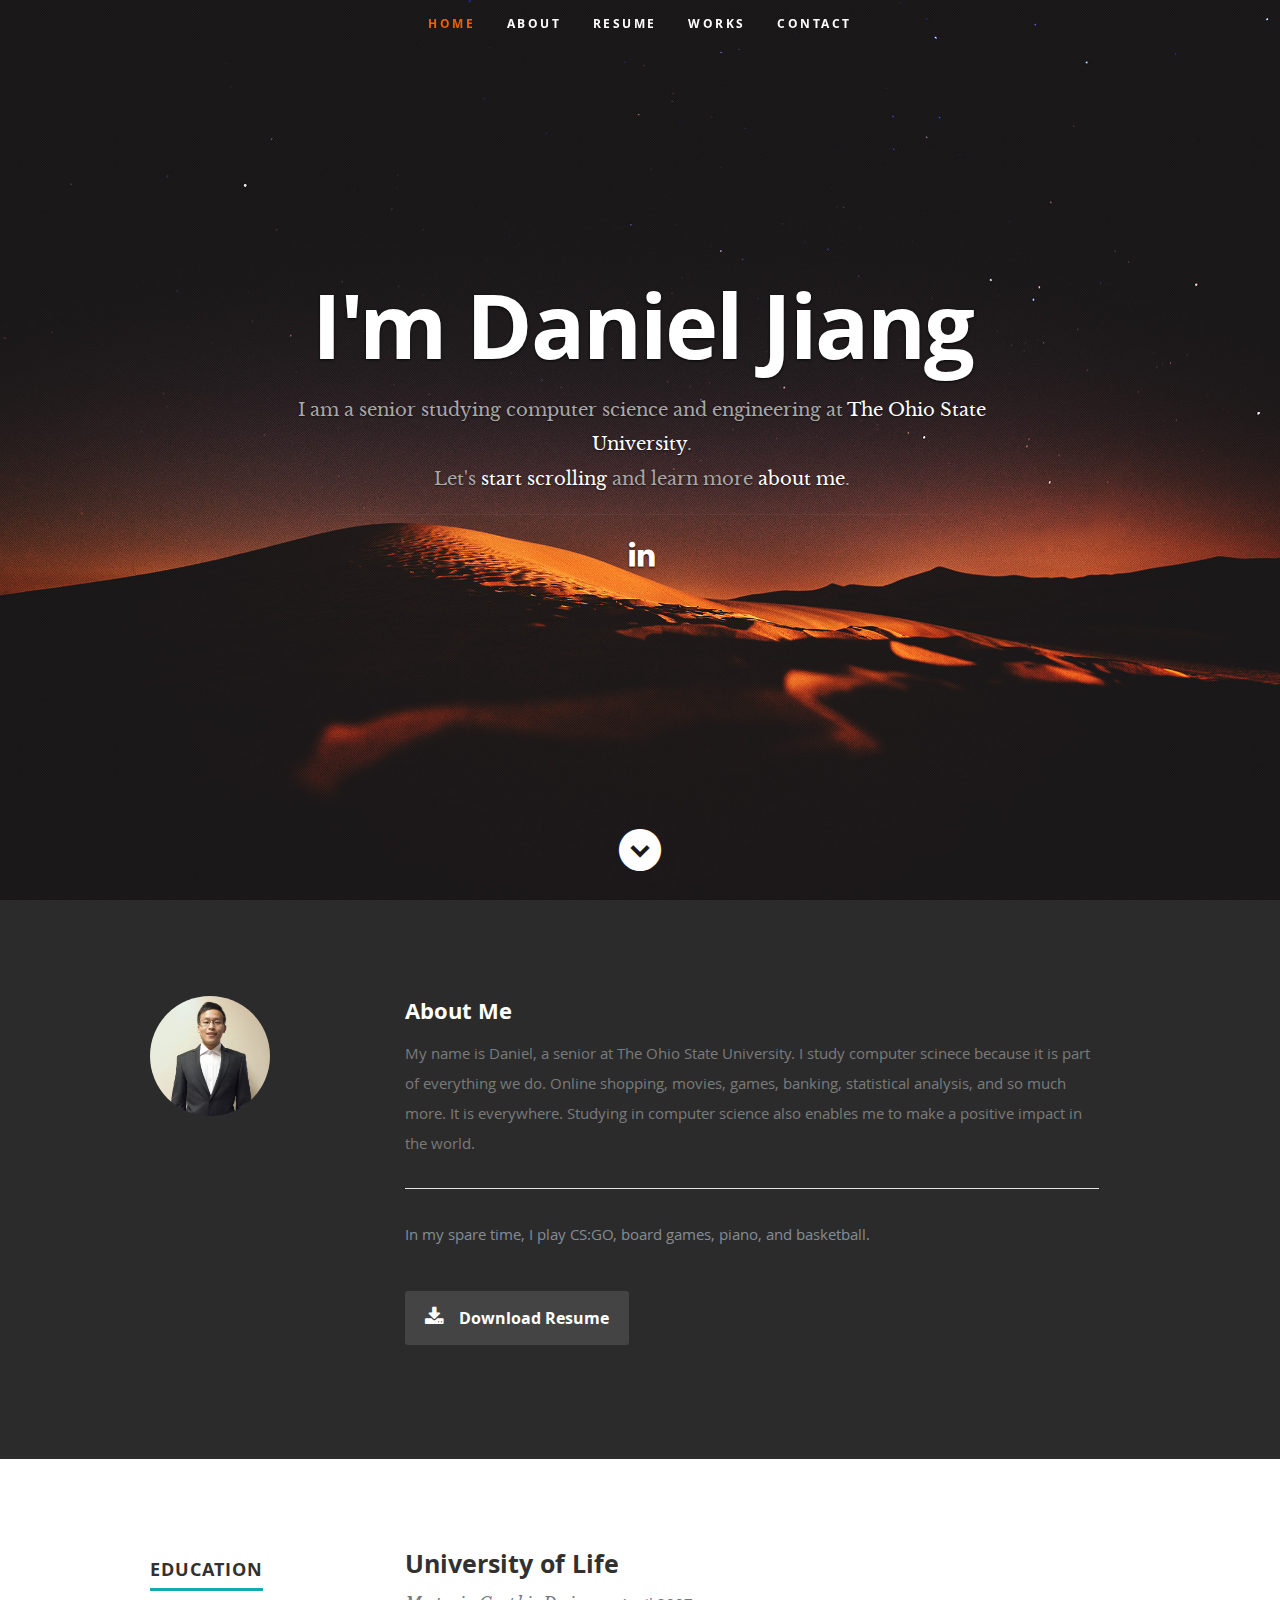
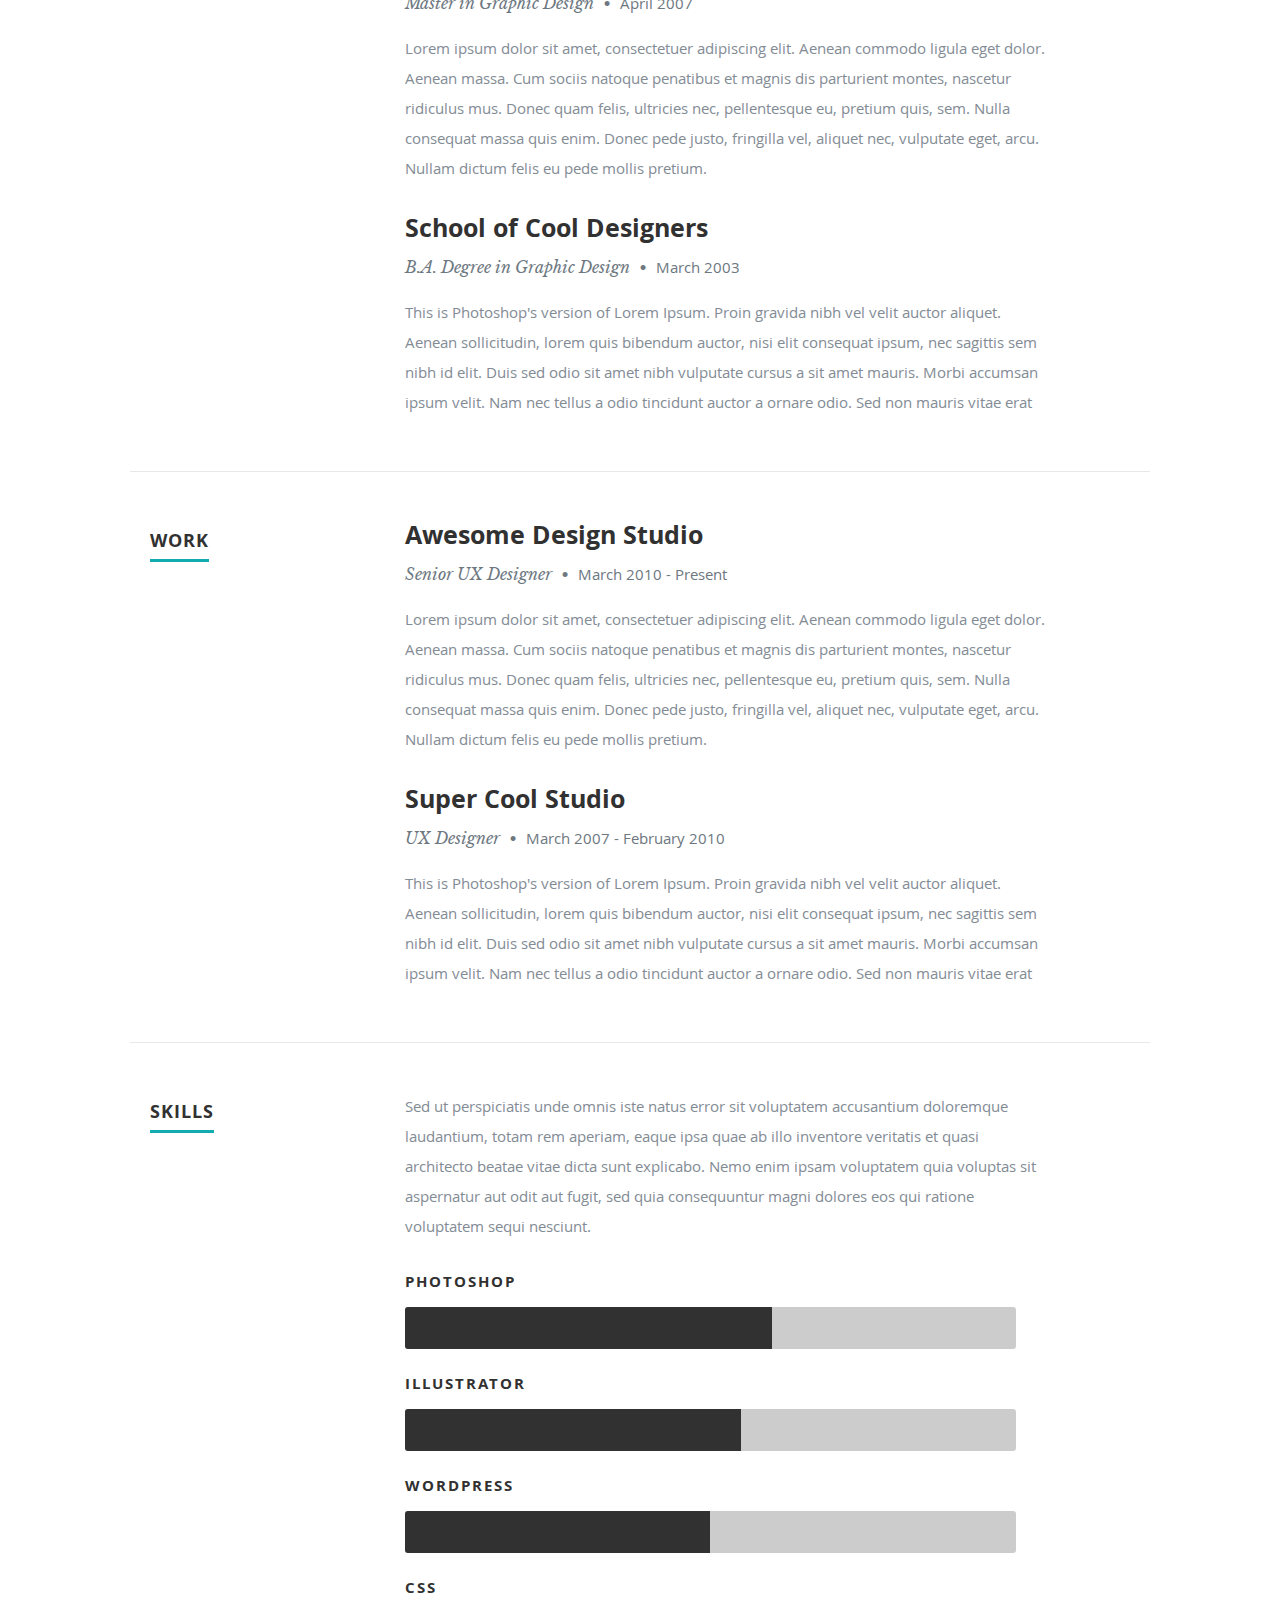
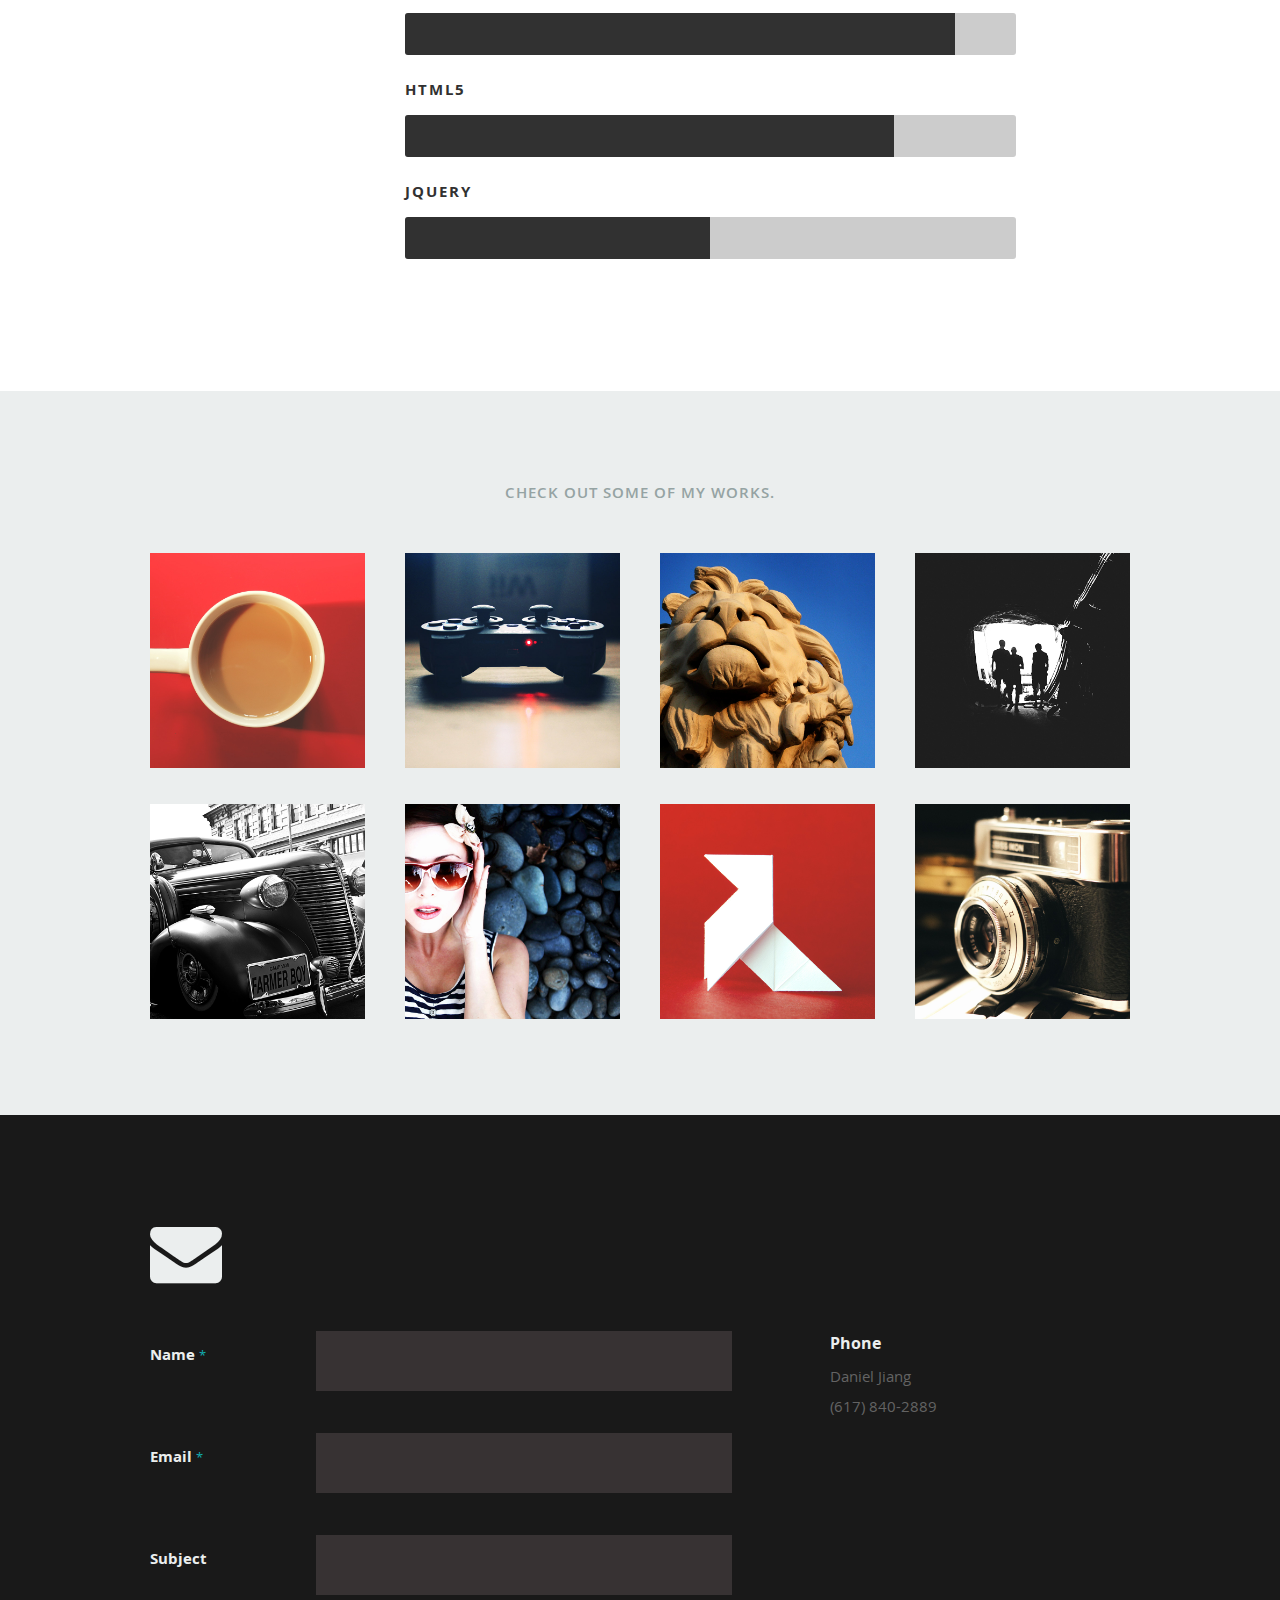
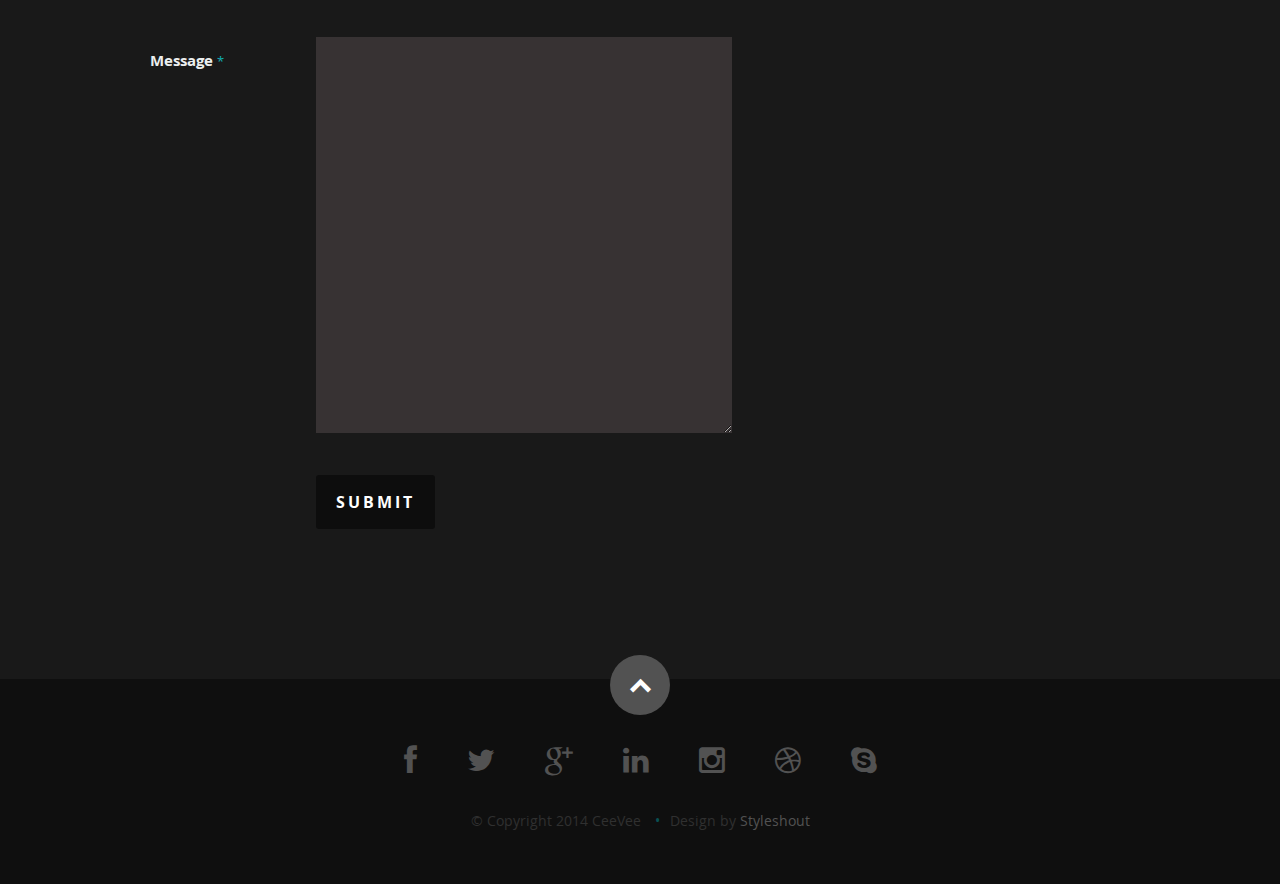
<file: index.html>
<!DOCTYPE html>
<!--[if lt IE 8 ]><html class="no-js ie ie7" lang="en"> <![endif]-->
<!--[if IE 8 ]><html class="no-js ie ie8" lang="en"> <![endif]-->
<!--[if (gte IE 8)|!(IE)]><!--><html class="no-js" lang="en"> <!--<![endif]-->
<head>

   <!--- Basic Page Needs
   ================================================== -->
   <meta charset="utf-8">
	<title>DJ's Personal Site</title>
	<meta name="description" content="">
	<meta name="author" content="">

   <!-- Mobile Specific Metas
   ================================================== -->
	<meta name="viewport" content="width=device-width, initial-scale=1, maximum-scale=1">

	<!-- CSS
    ================================================== -->
   <link rel="stylesheet" href="css/default.css">
	<link rel="stylesheet" href="css/layout.css">
   <link rel="stylesheet" href="css/media-queries.css">
   <link rel="stylesheet" href="css/magnific-popup.css">

   <!-- Script
   ================================================== -->
	<script src="js/modernizr.js"></script>

   <!-- Favicons
	================================================== -->
	<link rel="shortcut icon" href="favicon.ico" >

</head>

<body>

   <!-- Header
   ================================================== -->
   <header id="home">

      <nav id="nav-wrap">

         <a class="mobile-btn" href="#nav-wrap" title="Show navigation">Show navigation</a>
	      <a class="mobile-btn" href="#" title="Hide navigation">Hide navigation</a>

         <ul id="nav" class="nav">
            <li class="current"><a class="smoothscroll" href="#home">Home</a></li>
            <li><a class="smoothscroll" href="#about">About</a></li>
	         <li><a class="smoothscroll" href="#resume">Resume</a></li>
            <li><a class="smoothscroll" href="#portfolio">Works</a></li>
            
            <li><a class="smoothscroll" href="#contact">Contact</a></li>
         </ul> <!-- end #nav -->

      </nav> <!-- end #nav-wrap -->

      <div class="row banner">
         <div class="banner-text">
            <h1 class="responsive-headline">I'm Daniel Jiang</h1>
            <h3>I am a senior studying computer science and engineering at <span>The Ohio State University</span>.</h3>
            <h3>Let's <a class="smoothscroll" href="#about">start scrolling</a>
            and learn more <a class="smoothscroll" href="#about">about me</a>.</h3>
            <hr />
            <ul class="social">
               <li><a href="https://www.linkedin.com/in/dstar30" target="_blank"><i class="fa fa-linkedin"></i></a></li>
            </ul>
         </div>
      </div>

      <p class="scrolldown">
         <a class="smoothscroll" href="#about"><i class="icon-down-circle"></i></a>
      </p>

   </header> <!-- Header End -->


   <!-- About Section
   ================================================== -->
   <section id="about">

      <div class="row">

         <div class="three columns">

            <img class="profile-pic"  src="images/linkedinPic.jpg" alt="" />

         </div>

         <div class="nine columns main-col">

            <h2>About Me</h2>

            <p>My name is Daniel, a senior at The Ohio State University. I study computer scinece because it is part of everything we do. Online shopping, movies, games, banking, statistical analysis, and so much more. It is everywhere. Studying in computer science also enables me to make a positive impact in the world.
            <hr>
            In my spare time, I play CS:GO, board games, piano, and basketball.
            </p>

            <div class="row">

<!--                <div class="columns contact-details">

                  <h2>Contact Details</h2>
                  <p class="address">
						   <span>Jonathan Doe</span><br>
						   <span>1600 Amphitheatre Parkway<br>
						         Mountain View, CA 94043 US
                     </span><br>
						   <span>(123)456-7890</span><br>
                     <span>anyone@website.com</span>
					   </p>

               </div> -->

               <div class="columns download">
                  <p>
                     <a href="#" class="button"><i class="fa fa-download"></i>Download Resume</a>
                  </p>
               </div>

            </div> <!-- end row -->

         </div> <!-- end .main-col -->

      </div>

   </section> <!-- About Section End-->


<!-- TO BE CONTINUED -->

   <!-- Resume Section
   ================================================== -->
   <section id="resume">

      <!-- Education
      =================================================== -->
      <div class="row education">

         <div class="three columns header-col">
            <h1><span>Education</span></h1>
         </div>

         <div class="nine columns main-col">

            <div class="row item">

               <div class="twelve columns">

                  <h3>University of Life</h3>
                  <p class="info">Master in Graphic Design <span>&bull;</span> <em class="date">April 2007</em></p>

                  <p>
                  Lorem ipsum dolor sit amet, consectetuer adipiscing elit. Aenean commodo ligula eget dolor. Aenean massa.
                  Cum sociis natoque penatibus et magnis dis parturient montes, nascetur ridiculus mus. Donec quam felis,
                  ultricies nec, pellentesque eu, pretium quis, sem. Nulla consequat massa quis enim.
                  Donec pede justo, fringilla vel, aliquet nec, vulputate eget, arcu. Nullam dictum felis eu pede mollis pretium.
                  </p>

               </div>

            </div> <!-- item end -->

            <div class="row item">

               <div class="twelve columns">

                  <h3>School of Cool Designers</h3>
                  <p class="info">B.A. Degree in Graphic Design <span>&bull;</span> <em class="date">March 2003</em></p>

                  <p>
                  This is Photoshop's version  of Lorem Ipsum. Proin gravida nibh vel velit auctor aliquet.
                  Aenean sollicitudin, lorem quis bibendum auctor, nisi elit consequat ipsum, nec sagittis sem
                  nibh id elit. Duis sed odio sit amet nibh vulputate cursus a sit amet mauris. Morbi accumsan
                  ipsum velit. Nam nec tellus a odio tincidunt auctor a ornare odio. Sed non  mauris vitae erat
                  </p>

               </div>

            </div> <!-- item end -->

         </div> <!-- main-col end -->

      </div> <!-- End Education -->


      <!-- Work
      =================================================== -->
      <div class="row work">

         <div class="three columns header-col">
            <h1><span>Work</span></h1>
         </div>

         <div class="nine columns main-col">

            <div class="row item">

               <div class="twelve columns">

                  <h3>Awesome Design Studio</h3>
                  <p class="info">Senior UX Designer <span>&bull;</span> <em class="date">March 2010 - Present</em></p>

                  <p>
                  Lorem ipsum dolor sit amet, consectetuer adipiscing elit. Aenean commodo ligula eget dolor. Aenean massa.
                  Cum sociis natoque penatibus et magnis dis parturient montes, nascetur ridiculus mus. Donec quam felis,
                  ultricies nec, pellentesque eu, pretium quis, sem. Nulla consequat massa quis enim.
                  Donec pede justo, fringilla vel, aliquet nec, vulputate eget, arcu. Nullam dictum felis eu pede mollis pretium.
                  </p>

               </div>

            </div> <!-- item end -->

            <div class="row item">

               <div class="twelve columns">

                  <h3>Super Cool Studio</h3>
                  <p class="info">UX Designer <span>&bull;</span> <em class="date">March 2007 - February 2010</em></p>

                  <p>
                  This is Photoshop's version  of Lorem Ipsum. Proin gravida nibh vel velit auctor aliquet.
                  Aenean sollicitudin, lorem quis bibendum auctor, nisi elit consequat ipsum, nec sagittis sem
                  nibh id elit. Duis sed odio sit amet nibh vulputate cursus a sit amet mauris. Morbi accumsan
                  ipsum velit. Nam nec tellus a odio tincidunt auctor a ornare odio. Sed non  mauris vitae erat
                  </p>

               </div>

            </div> <!-- item end -->

         </div> <!-- main-col end -->

      </div> <!-- End Work -->


      <!-- Skills
      =================================================== -->
      <div class="row skill">

         <div class="three columns header-col">
            <h1><span>Skills</span></h1>
         </div>

         <div class="nine columns main-col">

            <p>Sed ut perspiciatis unde omnis iste natus error sit voluptatem accusantium doloremque laudantium, totam rem aperiam,
            eaque ipsa quae ab illo inventore veritatis et quasi architecto beatae vitae dicta sunt explicabo. Nemo enim ipsam
            voluptatem quia voluptas sit aspernatur aut odit aut fugit, sed quia consequuntur magni dolores eos qui ratione
            voluptatem sequi nesciunt.
            </p>

				<div class="bars">

				   <ul class="skills">
					   <li><span class="bar-expand photoshop"></span><em>Photoshop</em></li>
                  <li><span class="bar-expand illustrator"></span><em>Illustrator</em></li>
						<li><span class="bar-expand wordpress"></span><em>Wordpress</em></li>
						<li><span class="bar-expand css"></span><em>CSS</em></li>
						<li><span class="bar-expand html5"></span><em>HTML5</em></li>
                  <li><span class="bar-expand jquery"></span><em>jQuery</em></li>
					</ul>

				</div><!-- end skill-bars -->

			</div> <!-- main-col end -->

      </div> <!-- End skills -->

   </section> <!-- Resume Section End-->


   <!-- Portfolio Section
   ================================================== -->
   <section id="portfolio">

      <div class="row">

         <div class="twelve columns collapsed">

            <h1>Check Out Some of My Works.</h1>

            <!-- portfolio-wrapper -->
            <div id="portfolio-wrapper" class="bgrid-quarters s-bgrid-thirds cf">

          	   <div class="columns portfolio-item">
                  <div class="item-wrap">

                     <a href="#modal-01" title="">
                        <img alt="" src="images/portfolio/coffee.jpg">
                        <div class="overlay">
                           <div class="portfolio-item-meta">
          					      <h5>Coffee</h5>
                              <p>Illustrration</p>
          					   </div>
                        </div>
                        <div class="link-icon"><i class="icon-plus"></i></div>
                     </a>

                  </div>
          		</div> <!-- item end -->

               <div class="columns portfolio-item">
                  <div class="item-wrap">

                     <a href="#modal-02" title="">
                        <img alt="" src="images/portfolio/console.jpg">
                        <div class="overlay">
                           <div class="portfolio-item-meta">
          					      <h5>Console</h5>
                              <p>Web Development</p>
          					   </div>
                        </div>
                        <div class="link-icon"><i class="icon-plus"></i></div>
                     </a>

                  </div>
          		</div> <!-- item end -->

               <div class="columns portfolio-item">
                  <div class="item-wrap">

                     <a href="#modal-03" title="">
                        <img alt="" src="images/portfolio/judah.jpg">
                        <div class="overlay">
                           <div class="portfolio-item-meta">
          					      <h5>Judah</h5>
                              <p>Webdesign</p>
          					   </div>
                        </div>
                        <div class="link-icon"><i class="icon-plus"></i></div>
                     </a>

                  </div>
          		</div> <!-- item end -->

               <div class="columns portfolio-item">
                  <div class="item-wrap">

                     <a href="#modal-04" title="">
                        <img alt="" src="images/portfolio/into-the-light.jpg">
                        <div class="overlay">
                           <div class="portfolio-item-meta">
          					      <h5>Into The Light</h5>
                              <p>Photography</p>
          					   </div>
                        </div>
                        <div class="link-icon"><i class="icon-plus"></i></div>
                     </a>

                  </div>
          		</div> <!-- item end -->

               <div class="columns portfolio-item">
                  <div class="item-wrap">

                     <a href="#modal-05" title="">
                        <img alt="" src="images/portfolio/farmerboy.jpg">
                        <div class="overlay">
                           <div class="portfolio-item-meta">
          					      <h5>Farmer Boy</h5>
                              <p>Branding</p>
          					   </div>
                        </div>
                        <div class="link-icon"><i class="icon-plus"></i></div>
                     </a>

                  </div>
          		</div> <!-- item end -->

               <div class="columns portfolio-item">
                  <div class="item-wrap">

                     <a href="#modal-06" title="">
                        <img alt="" src="images/portfolio/girl.jpg">
                        <div class="overlay">
                           <div class="portfolio-item-meta">
          					      <h5>Girl</h5>
                              <p>Photography</p>
          					   </div>
                        </div>
                        <div class="link-icon"><i class="icon-plus"></i></div>
                     </a>

                  </div>
          		</div> <!-- item end -->

               <div class="columns portfolio-item">
                  <div class="item-wrap">

                     <a href="#modal-07" title="">
                        <img alt="" src="images/portfolio/origami.jpg">
                        <div class="overlay">
                           <div class="portfolio-item-meta">
          					      <h5>Origami</h5>
                              <p>Illustrration</p>
          					   </div>
                        </div>
                        <div class="link-icon"><i class="icon-plus"></i></div>
                     </a>

                  </div>
          		</div> <!-- item end -->

               <div class="columns portfolio-item">
                  <div class="item-wrap">

                     <a href="#modal-08" title="">
                        <img alt="" src="images/portfolio/retrocam.jpg">
                        <div class="overlay">
                           <div class="portfolio-item-meta">
          					      <h5>Retrocam</h5>
                              <p>Web Development</p>
          					   </div>
                        </div>
                        <div class="link-icon"><i class="icon-plus"></i></div>
                     </a>

                  </div>
          		</div>  <!-- item end -->

            </div> <!-- portfolio-wrapper end -->

         </div> <!-- twelve columns end -->


         <!-- Modal Popup
	      =================================================== -->

         <div id="modal-01" class="popup-modal mfp-hide">

		      <img class="scale-with-grid" src="images/portfolio/modals/m-coffee.jpg" alt="" />

		      <div class="description-box">
			      <h4>Coffee Cup</h4>
			      <p>Proin gravida nibh vel velit auctor aliquet. Aenean sollicitudin, lorem quis bibendum auctor, nisi elit consequat ipsum, nec sagittis sem nibh id elit.</p>
               <span class="categories"><i class="fa fa-tag"></i>Branding, Webdesign</span>
		      </div>

            <div class="link-box">
               <a href="http://www.behance.net">Details</a>
		         <a class="popup-modal-dismiss">Close</a>
            </div>

	      </div><!-- modal-01 End -->

         <div id="modal-02" class="popup-modal mfp-hide">

		      <img class="scale-with-grid" src="images/portfolio/modals/m-console.jpg" alt="" />

		      <div class="description-box">
			      <h4>Console</h4>
			      <p>Proin gravida nibh vel velit auctor aliquet. Aenean sollicitudin, lorem quis bibendum auctor, nisi elit consequat ipsum, nec sagittis sem nibh id elit.</p>
               <span class="categories"><i class="fa fa-tag"></i>Branding, Web Development</span>
		      </div>

            <div class="link-box">
               <a href="http://www.behance.net">Details</a>
		         <a class="popup-modal-dismiss">Close</a>
            </div>

	      </div><!-- modal-02 End -->

         <div id="modal-03" class="popup-modal mfp-hide">

		      <img class="scale-with-grid" src="images/portfolio/modals/m-judah.jpg" alt="" />

		      <div class="description-box">
			      <h4>Judah</h4>
			      <p>Proin gravida nibh vel velit auctor aliquet. Aenean sollicitudin, lorem quis bibendum auctor, nisi elit consequat ipsum, nec sagittis sem nibh id elit.</p>
               <span class="categories"><i class="fa fa-tag"></i>Branding</span>
		      </div>

            <div class="link-box">
               <a href="http://www.behance.net">Details</a>
		         <a class="popup-modal-dismiss">Close</a>
            </div>

	      </div><!-- modal-03 End -->

         <div id="modal-04" class="popup-modal mfp-hide">

		      <img class="scale-with-grid" src="images/portfolio/modals/m-intothelight.jpg" alt="" />

		      <div class="description-box">
			      <h4>Into the Light</h4>
			      <p>Proin gravida nibh vel velit auctor aliquet. Aenean sollicitudin, lorem quis bibendum auctor, nisi elit consequat ipsum, nec sagittis sem nibh id elit.</p>
               <span class="categories"><i class="fa fa-tag"></i>Photography</span>
		      </div>

            <div class="link-box">
               <a href="http://www.behance.net">Details</a>
		         <a class="popup-modal-dismiss">Close</a>
            </div>

	      </div><!-- modal-04 End -->

         <div id="modal-05" class="popup-modal mfp-hide">

		      <img class="scale-with-grid" src="images/portfolio/modals/m-farmerboy.jpg" alt="" />

		      <div class="description-box">
			      <h4>Farmer Boy</h4>
			      <p>Proin gravida nibh vel velit auctor aliquet. Aenean sollicitudin, lorem quis bibendum auctor, nisi elit consequat ipsum, nec sagittis sem nibh id elit.</p>
               <span class="categories"><i class="fa fa-tag"></i>Branding, Webdesign</span>
		      </div>

            <div class="link-box">
               <a href="http://www.behance.net">Details</a>
		         <a class="popup-modal-dismiss">Close</a>
            </div>

	      </div><!-- modal-05 End -->

         <div id="modal-06" class="popup-modal mfp-hide">

		      <img class="scale-with-grid" src="images/portfolio/modals/m-girl.jpg" alt="" />

		      <div class="description-box">
			      <h4>Girl</h4>
			      <p>Proin gravida nibh vel velit auctor aliquet. Aenean sollicitudin, lorem quis bibendum auctor, nisi elit consequat ipsum, nec sagittis sem nibh id elit.</p>
               <span class="categories"><i class="fa fa-tag"></i>Photography</span>
		      </div>

            <div class="link-box">
               <a href="http://www.behance.net">Details</a>
		         <a class="popup-modal-dismiss">Close</a>
            </div>

	      </div><!-- modal-06 End -->

         <div id="modal-07" class="popup-modal mfp-hide">

		      <img class="scale-with-grid" src="images/portfolio/modals/m-origami.jpg" alt="" />

		      <div class="description-box">
			      <h4>Origami</h4>
			      <p>Proin gravida nibh vel velit auctor aliquet. Aenean sollicitudin, lorem quis bibendum auctor, nisi elit consequat ipsum, nec sagittis sem nibh id elit.</p>
               <span class="categories"><i class="fa fa-tag"></i>Branding, Illustration</span>
		      </div>

            <div class="link-box">
               <a href="http://www.behance.net">Details</a>
		         <a class="popup-modal-dismiss">Close</a>
            </div>

	      </div><!-- modal-07 End -->

         <div id="modal-08" class="popup-modal mfp-hide">

		      <img class="scale-with-grid" src="images/portfolio/modals/m-retrocam.jpg" alt="" />

		      <div class="description-box">
			      <h4>Retrocam</h4>
			      <p>Proin gravida nibh vel velit auctor aliquet. Aenean sollicitudin, lorem quis bibendum auctor, nisi elit consequat ipsum, nec sagittis sem nibh id elit.</p>
               <span class="categories"><i class="fa fa-tag"></i>Webdesign, Photography</span>
		      </div>

            <div class="link-box">
               <a href="http://www.behance.net">Details</a>
		         <a class="popup-modal-dismiss">Close</a>
            </div>

	      </div><!-- modal-01 End -->


      </div> <!-- row End -->

   </section> <!-- Portfolio Section End-->


   <!-- Contact Section
   ================================================== -->
   <section id="contact">

         <div class="row section-head">
            <div class="two columns header-col">
               <h1><span>Get In Touch.</span></h1>
            </div>
         </div>

         <div class="row">

            <div class="eight columns">

               <!-- form -->
               <form action="" method="post" id="contactForm" name="contactForm">
					<fieldset>

                  <div>
						   <label for="contactName">Name <span class="required">*</span></label>
						   <input type="text" value="" size="35" id="contactName" name="contactName">
                  </div>

                  <div>
						   <label for="contactEmail">Email <span class="required">*</span></label>
						   <input type="text" value="" size="35" id="contactEmail" name="contactEmail">
                  </div>

                  <div>
						   <label for="contactSubject">Subject</label>
						   <input type="text" value="" size="35" id="contactSubject" name="contactSubject">
                  </div>

                  <div>
                     <label for="contactMessage">Message <span class="required">*</span></label>
                     <textarea cols="50" rows="15" id="contactMessage" name="contactMessage"></textarea>
                  </div>

                  <div>
                     <button class="submit">Submit</button>
                     <span id="image-loader">
                        <img alt="" src="images/loader.gif">
                     </span>
                  </div>

					</fieldset>
				   </form> <!-- Form End -->

               <!-- contact-warning -->
               <div id="message-warning"> Error boy</div>
               <!-- contact-success -->
				   <div id="message-success">
                  <i class="fa fa-check"></i>Your message was sent, thank you!<br>
				   </div>

            </div>

            <aside class="four columns footer-widgets">
               <div class="widget widget_contact">
					   <h4>Phone</h4>
					   <p class="address">
						   Daniel Jiang<br>
						   <span>(617) 840-2889</span>
					   </p>
				   </div>
            </aside>
      </div>

   </section> <!-- Contact Section End-->


   <!-- footer
   ================================================== -->
   <footer>

      <div class="row">

         <div class="twelve columns">

            <ul class="social-links">
               <li><a href="#"><i class="fa fa-facebook"></i></a></li>
               <li><a href="#"><i class="fa fa-twitter"></i></a></li>
               <li><a href="#"><i class="fa fa-google-plus"></i></a></li>
               <li><a href="#"><i class="fa fa-linkedin"></i></a></li>
               <li><a href="#"><i class="fa fa-instagram"></i></a></li>
               <li><a href="#"><i class="fa fa-dribbble"></i></a></li>
               <li><a href="#"><i class="fa fa-skype"></i></a></li>
            </ul>

            <ul class="copyright">
               <li>&copy; Copyright 2014 CeeVee</li>
               <li>Design by <a title="Styleshout" href="http://www.styleshout.com/">Styleshout</a></li>   
            </ul>

         </div>

         <div id="go-top"><a class="smoothscroll" title="Back to Top" href="#home"><i class="icon-up-open"></i></a></div>

      </div>

   </footer> <!-- Footer End-->

   <!-- Java Script
   ================================================== -->
   <script src="http://ajax.googleapis.com/ajax/libs/jquery/1.10.2/jquery.min.js"></script>
   <script>window.jQuery || document.write('<script src="js/jquery-1.10.2.min.js"><\/script>')</script>
   <script type="text/javascript" src="js/jquery-migrate-1.2.1.min.js"></script>

   <script src="js/jquery.flexslider.js"></script>
   <script src="js/waypoints.js"></script>
   <script src="js/jquery.fittext.js"></script>
   <script src="js/magnific-popup.js"></script>
   <script src="js/init.js"></script>

</body>

</html>
</file>
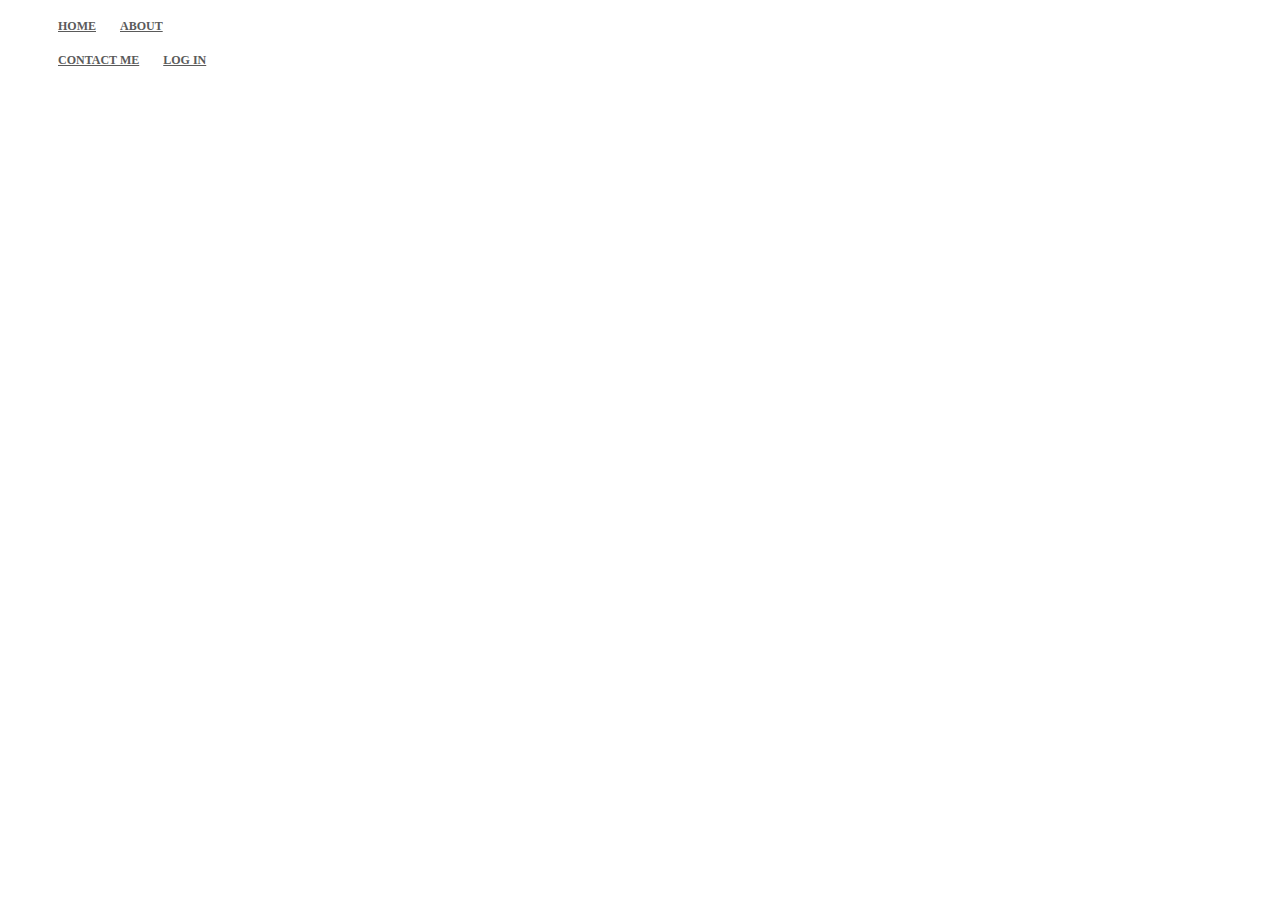
<file: site1/about.html>
<!DOCTYPE html>
<html>

<head>
  <link rel="stylesheet" href="http://s3.amazonaws.com/codecademy-content/courses/ltp/css/bootstrap.css">
  <link rel="stylesheet" href="main.css">
</head>

<body>
  <div class="nav">
    <div class="container">
      <ul class="pull-left">
        <li><a href="index.html">Home</a></li>
        <li><a href="about.html">About</a></li>
      </ul>
      <ul class="pull-right">
        <li><a href="contact.html">Contact me</a></li>
        <li><a href="admin.html">Log In</a></li>
      </ul>
    </div>
  </div>

</body>
</html>
</file>
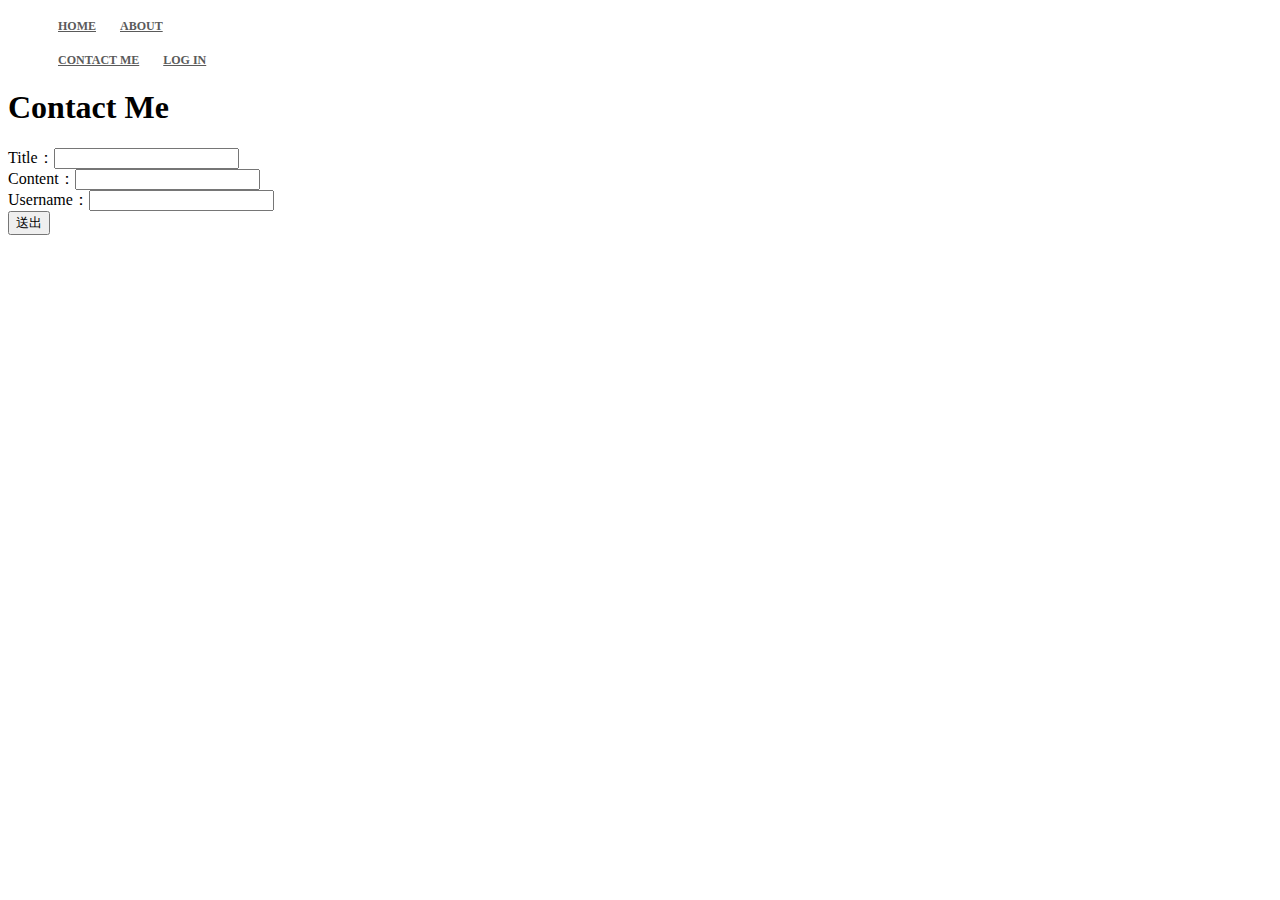
<file: site1/contact.html>
<!DOCTYPE html>
<html>
<head>
<title>Contact Me</title>
    <link rel="stylesheet" href="http://s3.amazonaws.com/codecademy-content/courses/ltp/css/bootstrap.css">
	<link type='text/css' rel='stylesheet' href='main.css'/>
</head>

<body>
    <div class="nav">
      <div class="container">
        <ul class="pull-left">
          <li><a href="index.html">Home</a></li>
          <li><a href="about.html">About</a></li>
        </ul>
        <ul class="pull-right">
          <li><a href="contact.html">Contact me</a></li>
          <li><a href="admin.html">Log In</a></li>
        </ul>
      </div>
    </div>



	<h1>Contact Me</h1>
	<form action="data.php" method="post">
	Title：<input name="title"></input><br>
	Content：<input name="content"></input><br>
	Username：<input name="userName"></input><br>
	<input type=submit value="送出"></input>
	</form>

</body>
</html>
</file>
<file: css/default.css>
/*
=====================================================================
*   Ceevee v1.0 Default Stylesheet
*   url: styleshout.com
*   03-17-2014
=====================================================================

TOC:
a. Webfonts and Icon fonts
b. Reset
c. Default Styles
   1. Basic
   2. Typography
   3. Links
   4. Images
   5. Buttons
   6. Forms
d. Grid
e. Others
   1. Clearing
   2. Misc

=====================================================================  */

/* ------------------------------------------------------------------ */
/* a. Webfonts and Icon fonts
 ------------------------------------------------------------------ */

@import url("fonts.css");
@import url("fontello/css/fontello.css");
@import url("font-awesome/css/font-awesome.min.css");

/* ------------------------------------------------------------------
/* b. Reset
      Adapted from:
      Normalize.css - https://github.com/necolas/normalize.css/
      HTML5 Doctor Reset - html5doctor.com/html-5-reset-stylesheet/
/* ------------------------------------------------------------------ */

html, body, div, span, object, iframe,
h1, h2, h3, h4, h5, h6, p, blockquote, pre,
abbr, address, cite, code,
del, dfn, em, img, ins, kbd, q, samp,
small, strong, sub, sup, var,
b, i,
dl, dt, dd, ol, ul, li,
fieldset, form, label, legend,
table, caption, tbody, tfoot, thead, tr, th, td,
article, aside, canvas, details, figcaption, figure,
footer, header, hgroup, menu, nav, section, summary,
time, mark, audio, video {
   margin: 0;
   padding: 0;
   border: 0;
   outline: 0;
   font-size: 100%;
   vertical-align: baseline;
   background: transparent;
}

article,aside,details,figcaption,figure,
footer,header,hgroup,menu,nav,section {
   display: block;
}

audio,
canvas,
video {
   display: inline-block;
}

audio:not([controls]) {
   display: none;
   height: 0;
}

[hidden] { display: none; }

code, kbd, pre, samp {
   font-family: monospace, serif;
   font-size: 1em;
}

pre {
   white-space: pre;
   white-space: pre-wrap;
   word-wrap: break-word;
}

blockquote, q { quotes: &#8220 &#8220; }

blockquote:before, blockquote:after,
q:before, q:after {
   content: '';
   content: none;
}

ins {
   background-color: #ff9;
   color: #000;
   text-decoration: none;
}

mark {
   background-color: #A7F4F6;
   color: #555;
}

del { text-decoration: line-through; }

abbr[title], dfn[title] {
   border-bottom: 1px dotted;
   cursor: help;
}

table {
   border-collapse: collapse;
   border-spacing: 0;
}


/* ------------------------------------------------------------------ */
/* c. Default and Basic Styles
      Adapted from:
      Skeleton CSS Framework - http://www.getskeleton.com/
      Typeplate Typographic Starter Kit - http://typeplate.com/
/* ------------------------------------------------------------------ */

/*  1. Basic  ------------------------------------------------------- */

*,
*:before,
*:after {
   -moz-box-sizing: border-box;
   -webkit-box-sizing: border-box;
   box-sizing: border-box;
}

html {
   font-size: 62.5%;
   -webkit-font-smoothing: antialiased;
}

body {
   background: #fff;
   font-family: 'opensans-regular', sans-serif;
   font-weight: normal;
   font-size: 15px;
   line-height: 30px;
	color: #838C95;

   -webkit-font-smoothing: antialiased; /* Fix for webkit rendering */
	-webkit-text-size-adjust: 100%;
}

/*  2. Typography
       Vertical rhythm with leading derived from 6
--------------------------------------------------------------------- */

h1, h2, h3, h4, h5, h6 {
   color: #313131;
	font-family: 'opensans-bold', sans-serif;
   font-weight: normal;
}
h1 a, h2 a, h3 a, h4 a, h5 a, h6 a { font-weight: inherit; }
h1 { font-size: 38px; line-height: 42px; margin-bottom: 12px; letter-spacing: -1px; }
h2 { font-size: 28px; line-height: 36px; margin-bottom: 6px; }
h3 { font-size: 22px; line-height: 30px; margin-bottom: 12px; }
h4 { font-size: 20px; line-height: 30px; margin-bottom: 6px; }
h5 { font-size: 18px; line-height: 30px; }
h6 { font-size: 14px; line-height: 30px; }
.subheader { }

p { margin: 0 0 30px 0; }
p img { margin: 0; }
p.lead {
   font: 19px/36px 'opensans-light', sans-serif;
   margin-bottom: 18px;
}

/* for 'em' and 'strong' tags, font-size and line-height should be same with
the body tag due to rendering problems in some browsers */
em { font: 15px/30px 'opensans-italic', sans-serif; }
strong, b { font: 15px/30px 'opensans-bold', sans-serif; }
small { font-size: 11px; line-height: inherit; }

/*	Blockquotes */
blockquote {
   margin: 30px 0px;
   padding-left: 40px;
   position: relative;
}
blockquote:before {
   content: "\201C";
   opacity: 0.45;
   font-size: 80px;
   line-height: 0px;
   margin: 0;
   font-family: arial, sans-serif;

   position: absolute;
   top:  30px;
	left: 0;
}
blockquote p {
   font-family: 'librebaskerville-italic', serif;
   padding: 0;
   font-size: 18px;
   line-height: 36px;
}
blockquote cite {
   display: block;
   font-size: 12px;
   font-style: normal;
   line-height: 18px;
}
blockquote cite:before { content: "\2014 \0020"; }
blockquote cite a,
blockquote cite a:visited { color: #8B9798; border: none }

/* ---------------------------------------------------------------------
/*  Pull Quotes Markup
/*
    <aside class="pull-quote">
		<blockquote>
			<p></p>
		</blockquote>
	 </aside>
/*
/* --------------------------------------------------------------------- */
.pull-quote {
   position: relative;
	padding: 18px 30px 18px 0px;
}
.pull-quote:before,
.pull-quote:after {
	height: 1em;
	opacity: 0.45;
	position: absolute;
	font-size: 80px;
   font-family: Arial, Sans-Serif;
}
.pull-quote:before {
	content: "\201C";
	top:  33px;
	left: 0;
}
.pull-quote:after {
	content: '\201D';
	bottom: -33px;
	right: 0;
}
.pull-quote blockquote {
   margin: 0;
}
.pull-quote blockquote:before {
   content: none;
}

/* Abbreviations */
abbr {
   font-family: 'opensans-bold', sans-serif;
	font-variant: small-caps;
	text-transform: lowercase;
   letter-spacing: .5px;
	color: gray;
}
abbr:hover { cursor: help; }

/* drop cap */
.drop-cap:first-letter {
	float: left;
	margin: 0;
	padding: 14px 6px 0 0;
	font-size: 84px;
	font-family: /* Copperplate */ 'opensans-bold', sans-serif;
   line-height: 60px;
	text-indent: 0;
	background: transparent;
	color: inherit;
}

hr { border: solid #E3E3E3; border-width: 1px 0 0; clear: both; margin: 11px 0 30px; height: 0; }


/*  3. Links  ------------------------------------------------------- */

a, a:visited {
   text-decoration: none;
   outline: 0;
   color: #11ABB0;

   -webkit-transition: color .3s ease-in-out;
   -moz-transition: color .3s ease-in-out;
   -o-transition: color .3s ease-in-out;
   transition: color .3s ease-in-out;
}
a:hover, a:focus { color: #313131; }
p a, p a:visited { line-height: inherit; }


/*  4. List  --------------------------------------------------------- */

ul, ol { margin-bottom: 24px; margin-top: 12px; }
ul { list-style: none outside; }
ol { list-style: decimal; }
ol, ul.square, ul.circle, ul.disc { margin-left: 30px; }
ul.square { list-style: square outside; }
ul.circle { list-style: circle outside; }
ul.disc { list-style: disc outside; }
ul ul, ul ol,
ol ol, ol ul { margin: 6px 0 6px 30px; }
ul ul li, ul ol li,
ol ol li, ol ul li { margin-bottom: 6px; }
li { line-height: 18px; margin-bottom: 12px; }
ul.large li { }
li p { }

/* ---------------------------------------------------------------------
/*  Stats Tab Markup

    <ul class="stats-tabs">
		<li><a href="#">[value]<b>[name]</b></a></li>
	 </ul>

    Extend this object into your markup.
/*
/* --------------------------------------------------------------------- */
.stats-tabs {
   padding: 0;
   margin: 24px 0;
}
.stats-tabs li {
	display: inline-block;
	margin: 0 10px 18px 0;
	padding: 0 10px 0 0;
	border-right: 1px solid #ccc;
}
.stats-tabs li:last-child {
	margin: 0;
	padding: 0;
	border: none;
}
.stats-tabs li a {
	display: inline-block;
	font-size: 22px;
	font-family: 'opensans-bold', sans-serif;
   border: none;
   color: #313131;
}
.stats-tabs li a:hover {
   color:#11ABB0;
}
.stats-tabs li a b {
	display: block;
	margin: 6px 0 0 0;
	font-size: 13px;
	font-family: 'opensans-regular', sans-serif;
   color: #8B9798;
}

/* definition list */
dl { margin: 12px 0; }
dt { margin: 0; color:#11ABB0; }
dd { margin: 0 0 0 20px; }

/* Lining Definition Style Markup */
.lining dt,
.lining dd {
	display: inline;
	margin: 0;
}
.lining dt + dt:before,
.lining dd + dt:before {
	content: "\A";
	white-space: pre;
}
.lining dd + dd:before {
	content: ", ";
}
.lining dd:before {
	content: ": ";
	margin-left: -0.2em;
}

/* Dictionary Definition Style Markup */
.dictionary-style dt {
	display: inline;
	counter-reset: definitions;
}
.dictionary-style dt + dt:before {
	content: ", ";
	margin-left: -0.2em;
}
.dictionary-style dd {
	display: block;
	counter-increment: definitions;
}
.dictionary-style dd:before {
	content: counter(definitions, decimal) ". ";
}

/* Pagination */
.pagination {
   margin: 36px auto;
   text-align: center;
}
.pagination ul li {
   display: inline-block;
   margin: 0;
   padding: 0;
}
.pagination .page-numbers {
   font: 15px/18px 'opensans-bold', sans-serif;
   display: inline-block;
   padding: 6px 10px;
   margin-right: 3px;
   margin-bottom: 6px;
	color: #6E757C;
	background-color: #E6E8EB;

	-webkit-transition: all 200ms ease-in-out;
	-moz-transition: all 200ms ease-in-out;
	-o-transition: all 200ms ease-in-out;
	-ms-transition: all 200ms ease-in-out;
	transition: all 200ms ease-in-out;

   -moz-border-radius: 3px;
   -webkit-border-radius: 3px;
   -khtml-border-radius: 3px;
	border-radius: 3px;
}
.pagination .page-numbers:hover {
   background: #838A91;
   color: #fff;
}
.pagination .current,
.pagination .current:hover {
   background-color: #11ABB0;
   color: #fff;
}
.pagination .inactive,
.pagination .inactive:hover {
   background-color: #E6E8EB;
	color: #A9ADB2;
}
.pagination .prev, .pagination .next {}

/*  5. Images  --------------------------------------------------------- */

img {
   max-width: 100%;
   height: auto;
}
img.pull-right { margin: 12px 0px 0px 18px; }
img.pull-left { margin: 12px 18px 0px 0px; }

/*  6. Buttons  --------------------------------------------------------- */

.button,
.button:visited,
button,
input[type="submit"],
input[type="reset"],
input[type="button"] {
   font: 16px/30px 'opensans-bold', sans-serif;
   background: #11ABB0;
   display: inline-block;
	text-decoration: none;
   letter-spacing: 0;
   color: #fff;
	padding: 12px 20px;
	margin-bottom: 18px;
   border: none;
   cursor: pointer;
   height: auto;

   -webkit-transition: all .2s ease-in-out;
	-moz-transition: all .2s ease-in-out;
	-o-transition: all .2s ease-in-out;
	-ms-transition: all .2s ease-in-out;
	transition: all .2s ease-in-out;

   -moz-border-radius: 3px;
   -webkit-border-radius: 3px;
   -khtml-border-radius: 3px;
   border-radius: 3px;
}

.button:hover,
button:hover,
input[type="submit"]:hover,
input[type="reset"]:hover,
input[type="button"]:hover {
   background: #3d4145;
   color: #fff;
}

.button:active,
button:active,
input[type="submit"]:active,
input[type="reset"]:active,
input[type="button"]:active {
   background: #3d4145;
   color: #fff;
}

.button.full-width,
button.full-width,
input[type="submit"].full-width,
input[type="reset"].full-width,
input[type="button"].full-width {
	width: 100%;
	padding-left: 0 !important;
	padding-right: 0 !important;
	text-align: center;
}

/* Fix for odd Mozilla border & padding issues */
button::-moz-focus-inner,
input::-moz-focus-inner {
    border: 0;
    padding: 0;
}


/*  7. Forms  --------------------------------------------------------- */

form { margin-bottom: 24px; }
fieldset { margin-bottom: 24px; }

input[type="text"],
input[type="password"],
input[type="email"],
textarea,
select {
   display: block;
   padding: 18px 15px;
   margin: 0 0 24px 0;
   border: 0;
   outline: none;
   vertical-align: middle;
   min-width: 225px;
	max-width: 100%;
   font-size: 15px;
   line-height: 24px;
	color: #647373;
	background: #D3D9D9;

}

/* select { padding: 0;
   width: 220px;
   } */

input[type="text"]:focus,
input[type="password"]:focus,
input[type="email"]:focus,
textarea:focus {
   color: #B3B7BC;
	background-color: #3d4145;
}

textarea { min-height: 220px; }

label,
legend {
   font: 16px/24px 'opensans-bold', sans-serif;
	margin: 12px 0;
   color: #3d4145;
   display: block;
}
label span,
legend span {
	color: #8B9798;
   font: 14px/24px 'opensans-regular', sans-serif;
}

input[type="checkbox"],
input[type="radio"] {
    font-size: 15px;
    color: #737373;
}

input[type="checkbox"] { display: inline; }

/* ------------------------------------------------------------------ */
/* d. Grid
---------------------------------------------------------------------
   gutter = 40px.
/* ------------------------------------------------------------------ */

/* default
--------------------------------------------------------------- */
.row {
   width: 96%;
   max-width: 1020px;
   margin: 0 auto;
}
/* fixed width for IE8 */
.ie .row { width: 1000px ; }

.narrow .row { max-width: 980px; }

.row .row { width: auto; max-width: none; margin: 0 -20px; }

/* row clearing */
.row:before,
.row:after {
    content: " ";
    display: table;
}
.row:after {
    clear: both;
}

.column, .columns {
   position: relative;
   padding: 0 20px;
   min-height: 1px;
   float: left;
}
.column.centered, .columns.centered  {
    float: none;
    margin: 0 auto;
}

/* removed gutters */
.row.collapsed > .column,
.row.collapsed > .columns,
.column.collapsed, .columns.collapsed  { padding: 0; }

[class*="column"] + [class*="column"]:last-child { float: right; }
[class*="column"] + [class*="column"].end { float: right; }

/* column widths */
.row .one         { width: 8.33333%; }
.row .two         { width: 16.66667%; }
.row .three       { width: 25%; }
.row .four        { width: 33.33333%; }
.row .five        { width: 41.66667%; }
.row .six         { width: 50%; }
.row .seven       { width: 58.33333%; }
.row .eight       { width: 66.66667%; }
.row .nine        { width: 75%; }
.row .ten         { width: 83.33333%; }
.row .eleven      { width: 91.66667%; }
.row .twelve      { width: 100%; }

/* Offsets */
.row .offset-1    { margin-left: 8.33333%; }
.row .offset-2    { margin-left: 16.66667%; }
.row .offset-3    { margin-left: 25%; }
.row .offset-4    { margin-left: 33.33333%; }
.row .offset-5    { margin-left: 41.66667%; }
.row .offset-6    { margin-left: 50%; }
.row .offset-7    { margin-left: 58.33333%; }
.row .offset-8    { margin-left: 66.66667%; }
.row .offset-9    { margin-left: 75%; }
.row .offset-10   { margin-left: 83.33333%; }
.row .offset-11   { margin-left: 91.66667%; }

/* Push/Pull */
.row .push-1      { left: 8.33333%; }
.row .pull-1      { right: 8.33333%; }
.row .push-2      { left: 16.66667%; 	}
.row .pull-2      { right: 16.66667%; }
.row .push-3      { left: 25%; }
.row .pull-3      { right: 25%;	}
.row .push-4      { left: 33.33333%; }
.row .pull-4      { right: 33.33333%; }
.row .push-5      { left: 41.66667%; }
.row .pull-5      { right: 41.66667%; }
.row .push-6      { left: 50%; }
.row .pull-6      { right: 50%; }
.row .push-7      { left: 58.33333%; }
.row .pull-7      { right: 58.33333%; }
.row .push-8      { left: 66.66667%; 	}
.row .pull-8      { right: 66.66667%; }
.row .push-9      { left: 75%; }
.row .pull-9      { right: 75%; }
.row .push-10     { left: 83.33333%; }
.row .pull-10     { right: 83.33333%; }
.row .push-11     { left: 91.66667%; }
.row .pull-11     { right: 91.66667%; }

/* block grids
--------------------------------------------------------------------- */
.bgrid-sixths [class*="column"]   { width: 16.66667%; }
.bgrid-quarters [class*="column"] { width: 25%; }
.bgrid-thirds [class*="column"]   { width: 33.33333%; }
.bgrid-halves [class*="column"]   { width: 50%; }

[class*="bgrid"] [class*="column"] + [class*="column"]:last-child { float: left; }

/* Left clearing for block grid columns - columns that changes width in
different screen sizes. Allows columns with different heights to align
properly.
--------------------------------------------------------------------- */
.first { clear: left; }   /* first column in default screen */
.s-first { clear: none; } /* first column in smaller screens */

/* smaller screens
--------------------------------------------------------------- */
@media only screen and (max-width: 900px) {

   /* block grids on small screens */
   .s-bgrid-sixths [class*="column"]   { width: 16.66667%; }
   .s-bgrid-quarters [class*="column"] { width: 25%; }
   .s-bgrid-thirds [class*="column"]   { width: 33.33333%; }
   .s-bgrid-halves [class*="column"]   { width: 50%; }

   /* block grids left clearing */
   .first { clear: none; }
   .s-first { clear: left; }

}

/* mobile wide/smaller tablets
--------------------------------------------------------------- */
@media only screen and (max-width: 767px) {

   .row {
	   width: 460px;
	   margin: 0 auto;
      padding: 0;
	}
   .column, .columns {
	   width: auto !important;
	   float: none;
	   margin-left: 0;
	   margin-right: 0;
      padding: 0 30px;
   }
   .row .row { width: auto; max-width: none; margin: 0 -30px; }

   [class*="column"] + [class*="column"]:last-child { float: none; }
   [class*="bgrid"] [class*="column"] + [class*="column"]:last-child { float: none; }

   /* Offsets */
   .row .offset-1    { margin-left: 0%; }
   .row .offset-2    { margin-left: 0%; }
   .row .offset-3    { margin-left: 0%; }
   .row .offset-4    { margin-left: 0%; }
   .row .offset-5    { margin-left: 0%; }
   .row .offset-6    { margin-left: 0%; }
   .row .offset-7    { margin-left: 0%; }
   .row .offset-8    { margin-left: 0%; }
   .row .offset-9    { margin-left: 0%; }
   .row .offset-10   { margin-left: 0%; }
   .row .offset-11   { margin-left: 0%; }
}

/* mobile narrow
--------------------------------------------------------------- */
@media only screen and (max-width: 460px) {

   .row { width: auto; }

}

/* larger screens
--------------------------------------------------------------- */
@media screen and (min-width: 1200px) {

   .wide .row { max-width: 1180px; }

}

/* ------------------------------------------------------------------ */
/* e. Others
/* ------------------------------------------------------------------ */

/*  1. Clearing
    (http://nicolasgallagher.com/micro-clearfix-hack/
--------------------------------------------------------------------- */

.cf:before,
.cf:after {
    content: " ";
    display: table;
}
.cf:after {
    clear: both;
}

/*  2. Misc -------------------------------------------------------- */

.remove-bottom { margin-bottom: 0 !important; }
.half-bottom { margin-bottom: 12px !important; }
.add-bottom { margin-bottom: 24px !important; }
.no-border { border: none; }

.text-center  { text-align: center !important; }
.text-left    { text-align: left !important; }
.text-right   { text-align: right !important; }
.pull-left    { float: left !important; }
.pull-right   { float: right !important; }
.align-center {
	margin-left: auto !important;
	margin-right: auto !important;
	text-align: center !important;
}
</file>
<file: css/layout.css>
/*
=====================================================================
*   Ceevee v1.0 Layout Stylesheet
*   url: styleshout.com
*   03-18-2014
=====================================================================

   TOC:
   a. General Styles
   b. Header Styles
   c. About Section
   d. Resume Section
   e. Portfolio Section
   f. Call To Action Section
   g. Testimonials Section
   h. Contact Section
   i. Footer

===================================================================== */

/* ------------------------------------------------------------------ */
/* a. General Styles
/* ------------------------------------------------------------------ */

body { background: #0f0f0f; }

/* ------------------------------------------------------------------ */
/* b. Header Styles
/* ------------------------------------------------------------------ */

header {
   position: relative;
   height: 800px;
   min-height: 500px;
   width: 100%;
   background: #161415 url(../images/header-background.jpg) no-repeat top center;
   background-size: cover !important;
	-webkit-background-size: cover !important;
   text-align: center;
   overflow: hidden;
}

/* vertically center banner section */
header:before {
   content: '';
   display: inline-block;
   vertical-align: middle;
   height: 100%;
}
header .banner {
   display: inline-block;
   vertical-align: middle;
   margin: 0 auto;
   width: 85%;
   padding-bottom: 30px;s
   text-align: center;
}

header .banner-text { width: 100%; }
header .banner-text h1 {
   font: 90px/1.1em 'opensans-bold', sans-serif;
   color: #fff;
   letter-spacing: -2px;
   margin: 0 auto 18px auto;
   text-shadow: 0px 1px 3px rgba(0, 0, 0, .8);
}
header .banner-text h3 {
   font: 18px/1.9em 'librebaskerville-regular', serif;
   color: #A8A8A8;
   margin: 0 auto;
   width: 70%;
   text-shadow: 0px 1px 2px rgba(0, 0, 0, .5);
}
header .banner-text h3 span,
header .banner-text h3 a {
   color: #fff;
}
header .banner-text hr {
   width: 60%;
   margin: 18px auto 24px auto;
   border-color: #2F2D2E;
   border-color: rgba(150, 150, 150, .1);
}

/* header social links */
header .social {
   margin: 24px 0;
   padding: 0;
   font-size: 30px;
   text-shadow: 0px 1px 2px rgba(0, 0, 0, .8);
}
header .social li {
   display: inline-block;
   margin: 0 15px;
   padding: 0;
}
header .social li a { color: #fff; }
header .social li a:hover { color: #11ABB0; }

/* scrolldown link */
header .scrolldown a {
   position: absolute;
   bottom: 30px;
   left: 50%;
   margin-left: -29px;
   color: #fff;
   display: block;
   height: 42px;
   width: 42px;
   font-size: 42px;
   line-height: 42px;
   color: #fff;
   border-radius: 100%;

   -webkit-transition: all .3s ease-in-out;
   -moz-transition: all .3s ease-in-out;
   -o-transition: all .3s ease-in-out;
   transition: all .3s ease-in-out;
}
header .scrolldown a:hover { color: #11ABB0; }

/* primary navigation
--------------------------------------------------------------------- */
#nav-wrap ul, #nav-wrap li, #nav-wrap a {
	 margin: 0;
	 padding: 0;
	 border: none;
	 outline: none;
}

/* nav-wrap */
#nav-wrap {
   font: 12px 'opensans-bold', sans-serif;
   width: 100%;
   text-transform: uppercase;
   letter-spacing: 2.5px;
   margin: 0 auto;
   z-index: 100;
   position: fixed;
   left: 0;
   top: 0;
}
.opaque { background-color: #333; }

/* hide toggle button */
#nav-wrap > a.mobile-btn { display: none; }

ul#nav {
   min-height: 48px;
   width: auto;

   /* center align the menu */
   text-align: center;
}
ul#nav li {
   position: relative;
   list-style: none;
   height: 48px;
   display: inline-block;
}

/* Links */
ul#nav li a {

/* 8px padding top + 8px padding bottom + 32px line-height = 48px */

   display: inline-block;
   padding: 8px 13px;
   line-height: 32px;
	text-decoration: none;
   text-align: left;
   color: #fff;

	-webkit-transition: color .2s ease-in-out;
	-moz-transition: color .2s ease-in-out;
	-o-transition: color .2s ease-in-out;
	-ms-transition: color .2s ease-in-out;
	transition: color .2s ease-in-out;
}

ul#nav li a:active { background-color: transparent !important; }
ul#nav li.current a { color: #F06000; }


/* ------------------------------------------------------------------ */
/* c. About Section
/* ------------------------------------------------------------------ */

#about {
   background: #2B2B2B;
   padding-top: 96px;
   padding-bottom: 66px;
   overflow: hidden;
}

#about a, #about a:visited  { color: #fff; }
#about a:hover, #about a:focus { color: #11ABB0; }

#about h2 {
   font: 22px/30px 'opensans-bold', sans-serif;
   color: #fff;
   margin-bottom: 12px;
}
#about p {
   line-height: 30px;
   color: #7A7A7A;
}
#about .profile-pic {
   position: relative;
   width: 120px;
   height: 120px;
   border-radius: 100%;
}
#about .contact-details { width: 41.66667%; }
#about .download {
   width: 58.33333%;
   padding-top: 6px;
}
#about .main-col { padding-right: 5%; }
#about .download .button {
   margin-top: 6px;
   background: #444;
}
#about .download .button:hover {
   background: #fff;
   color: #2B2B2B;
}
#about .download .button i {
   margin-right: 15px;
   font-size: 20px;
}


/* ------------------------------------------------------------------ */
/* d. Resume Section
/* ------------------------------------------------------------------ */

#resume {
   background: #fff;
   padding-top: 90px;
   padding-bottom: 72px;
   overflow: hidden;
}

#resume a, #resume a:visited  { color: #11ABB0; }
#resume a:hover, #resume a:focus { color: #313131; }

#resume h1 {
   font: 18px/24px 'opensans-bold', sans-serif;
   text-transform: uppercase;
   letter-spacing: 1px;
}
#resume h1 span {
   border-bottom: 3px solid #11ABB0;
   padding-bottom: 6px;
}
#resume h3 {
   font: 25px/30px 'opensans-bold', sans-serif;
}

#resume .header-col { padding-top: 9px; }
#resume .main-col { padding-right: 10%; }

.education, .work {
   margin-bottom: 48px;
   padding-bottom: 24px;
   border-bottom: 1px solid #E8E8E8;
}
#resume .info {
   font: 16px/24px 'librebaskerville-italic', serif;
   color: #6E7881;
   margin-bottom: 18px;
   margin-top: 9px;
}
#resume .info span {
   margin-right: 5px;
   margin-left: 5px;
}
#resume .date {
   font: 15px/24px 'opensans-regular', sans-serif;
   margin-top: 6px;
}

/*----------------------------------------------*/
/*	Skill Bars
/*----------------------------------------------*/

.bars {
	width: 95%;
	float: left;
	padding: 0;
	text-align: left;
}
.bars .skills {
  	margin-top: 36px;
   list-style: none;
}
.bars li {
   position: relative;
  	margin-bottom: 60px;
  	background: #ccc;
  	height: 42px;
  	border-radius: 3px;
}
.bars li em {
	font: 15px 'opensans-bold', sans-serif;
   color: #313131;
	text-transform: uppercase;
   letter-spacing: 2px;
	font-weight: normal;
   position: relative;
	top: -36px;
}
.bar-expand {
   position: absolute;
   left: 0;
   top: 0;

   margin: 0;
   padding-right: 24px;
  	background: #313131;
   display: inline-block;
  	height: 42px;
   line-height: 42px;
   border-radius: 3px 0 0 3px;
}

.photoshop {
  	width: 60%;
  	-moz-animation: photoshop 2s ease;
  	-webkit-animation: photoshop 2s ease;
}
.illustrator {
  	width: 55%;
  	-moz-animation: illustrator 2s ease;
  	-webkit-animation: illustrator 2s ease;
}
.wordpress {
  	width: 50%;
  	-moz-animation: wordpress 2s ease;
  	-webkit-animation: wordpress 2s ease;
}
.css {
  	width: 90%;
  	-moz-animation: css 2s ease;
  	-webkit-animation: css 2s ease;
}
.html5 {
  	width: 80%;
  	-moz-animation: html5 2s ease;
  	-webkit-animation: html5 2s ease;
}
.jquery {
  	width: 50%;
  	-moz-animation: jquery 2s ease;
  	-webkit-animation: jquery 2s ease;
}

@-moz-keyframes photoshop {
  0%   { width: 0px;  }
  100% { width: 60%;  }
}
@-moz-keyframes illustrator {
  0%   { width: 0px;  }
  100% { width: 55%;  }
}
@-moz-keyframes wordpress {
  0%   { width: 0px;  }
  100% { width: 50%;  }
}
@-moz-keyframes css {
  0%   { width: 0px;  }
  100% { width: 90%;  }
}
@-moz-keyframes html5 {
  0%   { width: 0px;  }
  100% { width: 80%;  }
}
@-moz-keyframes jquery {
  0%   { width: 0px;  }
  100% { width: 50%;  }
}

@-webkit-keyframes photoshop {
  0%   { width: 0px;  }
  100% { width: 60%;  }
}
@-webkit-keyframes illustrator {
  0%   { width: 0px;  }
  100% { width: 55%;  }
}
@-webkit-keyframes wordpress {
  0%   { width: 0px;  }
  100% { width: 50%;  }
}
@-webkit-keyframes css {
  0%   { width: 0px;  }
  100% { width: 90%;  }
}
@-webkit-keyframes html5 {
  0%   { width: 0px;  }
  100% { width: 80%;  }
}
@-webkit-keyframes jquery {
  0%   { width: 0px;  }
  100% { width: 50%;  }
}

/* ------------------------------------------------------------------ */
/* e. Portfolio Section
/* ------------------------------------------------------------------ */

#portfolio {
   background: #ebeeee;
   padding-top: 90px;
   padding-bottom: 60px;
}
#portfolio h1 {
   font: 15px/24px 'opensans-semibold', sans-serif;
   text-transform: uppercase;
   letter-spacing: 1px;
   text-align: center;
   margin-bottom: 48px;
   color: #95A3A3;
}

/* Portfolio Content */
#portfolio-wrapper .columns { margin-bottom: 36px; }
.portfolio-item .item-wrap {
   background: #fff;
   overflow: hidden;
   position: relative;

   -webkit-transition: all 0.3s ease-in-out;
	-moz-transition: all 0.3s ease-in-out;
	-o-transition: all 0.3s ease-in-out;
	-ms-transition: all 0.3s ease-in-out;
	transition: all 0.3s ease-in-out;
}
.portfolio-item .item-wrap a {
   display: block;
   cursor: pointer;
}

/* overlay */
.portfolio-item .item-wrap .overlay {
   position: absolute;
   left: 0;
   top: 0;
   width: 100%;
   height: 100%;

	opacity: 0;
	-moz-opacity: 0;
	filter:alpha(opacity=0);

   -webkit-transition: opacity 0.3s ease-in-out;
	-moz-transition: opacity 0.3s ease-in-out;
	-o-transition: opacity 0.3s ease-in-out;
	transition: opacity 0.3s ease-in-out;

   background: url(../images/overlay-bg.png) repeat;
}
.portfolio-item .item-wrap .link-icon {
   display: block;
   color: #fff;
   height: 30px;
   width: 30px;
   font-size: 18px;
   line-height: 30px;
   text-align: center;

   opacity: 0;
	-moz-opacity: 0;
	filter:alpha(opacity=0);

   -webkit-transition: opacity 0.3s ease-in-out;
	-moz-transition: opacity 0.3s ease-in-out;
	-o-transition: opacity 0.3s ease-in-out;
	transition: opacity 0.3s ease-in-out;

   position: absolute;
   top: 50%;
   left: 50%;
   margin-left: -15px;
   margin-top: -15px;
}
.portfolio-item .item-wrap img {
   vertical-align: bottom;
}
.portfolio-item .portfolio-item-meta { padding: 18px }
.portfolio-item .portfolio-item-meta h5 {
   font: 14px/21px 'opensans-bold', sans-serif;
   color: #fff;
}
.portfolio-item .portfolio-item-meta p {
   font: 12px/18px 'opensans-light', sans-serif;
   color: #c6c7c7;
   margin-bottom: 0;
}

/* on hover */
.portfolio-item:hover .overlay {
	opacity: 1;
	-moz-opacity: 1;
	filter:alpha(opacity=100);
}
.portfolio-item:hover .link-icon {
   opacity: 1;
	-moz-opacity: 1;
	filter:alpha(opacity=100);
}

/* popup modal */
.popup-modal {
	max-width: 550px;
	background: #fff;
	position: relative;
	margin: 0 auto;
}
.popup-modal .description-box { padding: 12px 36px 18px 36px; }
.popup-modal .description-box h4 {
   font: 15px/24px 'opensans-bold', sans-serif;
	margin-bottom: 12px;
   color: #111;
}
.popup-modal .description-box p {
	font: 14px/24px 'opensans-regular', sans-serif;
   color: #A1A1A1;
   margin-bottom: 12px;
}
.popup-modal .description-box .categories {
   font: 11px/21px 'opensans-light', sans-serif;
   color: #A1A1A1;
   text-transform: uppercase;
   letter-spacing: 2px;
   display: block;
   text-align: left;
}
.popup-modal .description-box .categories i {
   margin-right: 8px;
}
.popup-modal .link-box {
   padding: 18px 36px;
   background: #111;
   text-align: left;
}
.popup-modal .link-box a {
   color: #fff;
	font: 11px/21px 'opensans-bold', sans-serif;
	text-transform: uppercase;
   letter-spacing: 3px;
   cursor: pointer;
}
.popup-modal a:hover {	color: #00CCCC; }
.popup-modal a.popup-modal-dismiss { margin-left: 24px; }


/* fadein/fadeout effect for modal popup
/* ------------------------------------------------------------------ */

/* content at start */
.mfp-fade.mfp-wrap .mfp-content .popup-modal {
   opacity: 0;
   -webkit-transition: all 200ms ease-in-out;
	-moz-transition: all 200ms ease-in-out;
	-o-transition: all 200ms ease-in-out;
	-ms-transition: all 200ms ease-in-out;
   transition: all 200ms ease-in-out;
}
/* content fadein */
.mfp-fade.mfp-wrap.mfp-ready .mfp-content .popup-modal {
   opacity: 1;
}
/* content fadeout */
.mfp-fade.mfp-wrap.mfp-removing .mfp-content .popup-modal {
   opacity: 0;
}

/* ------------------------------------------------------------------ */
/* f. Call To Action Section
/* ------------------------------------------------------------------ */

#call-to-action {
   background: #212121;
   padding-top: 66px;
   padding-bottom: 48px;
}
#call-to-action h1 {
   font: 18px/24px 'opensans-bold', sans-serif;
   text-transform: uppercase;
   letter-spacing: 3px;
   color: #fff;
}
#call-to-action h1 span { display: none; }
#call-to-action .header-col h1:before {
   font-family: 'FontAwesome';
   content: "\f0ac";
	padding-right: 10px;
	font-size: 72px;
   line-height: 72px;
   text-align: left;
   float: left;
   color: #fff;
}
#call-to-action .action {
   margin-top: 12px;
}
#call-to-action h2 {
   font: 28px/36px 'opensans-bold', sans-serif;
   color: #EBEEEE;
   margin-bottom: 6px;
}
#call-to-action h2 a {
   color: inherit;
}
#call-to-action p {
   color: #636363;
   font-size: 17px;
}
/*#
call-to-action .button {
	color:#fff;
   background: #0D0D0D;
}
*/
#call-to-action .button:hover,
#call-to-action .button:active {
   background: #FFFFFF;
   color: #0D0D0D;
}
#call-to-action p span {
	font-family: 'opensans-semibold', sans-serif; 
	color: #D8D8D8;
}

/* ------------------------------------------------------------------
/* g. Testimonials
/* ------------------------------------------------------------------ */

#testimonials {
   background: #1F1F1F url(../images/testimonials-bg.jpg) no-repeat center center;
   background-size: cover !important;
	-webkit-background-size: cover !important;
   background-attachment: fixed;

   position: relative;
   min-height: 200px;
   width: 100%;
   overflow: hidden;
}
#testimonials .text-container {
   padding-top: 96px;
   padding-bottom: 66px;
}
#testimonials h1 {
   font: 18px/24px 'opensans-bold', sans-serif;   
   text-transform: uppercase;
   letter-spacing: 3px;
   color: #fff;
}
#testimonials h1 span { display: none; }
#testimonials .header-col { padding-top: 9px; }
#testimonials .header-col h1:before {
   font-family: 'FontAwesome';
   content: "\f10d";
	padding-right: 10px;
	font-size: 72px;
   line-height: 72px;
   text-align: left;
   float: left;
   color: #fff;
}

/*	Blockquotes */
#testimonials blockquote {
   margin: 0 0px 30px 0px;
   padding-left: 0;
   position: relative;
   text-shadow: 0px 1px 3px rgba(0, 0, 0, 1);
}
#testimonials blockquote:before { content: none; }
#testimonials blockquote p {
   font-family: 'librebaskerville-italic', serif;
   padding: 0;
   font-size: 24px;
   line-height: 48px;
   color: #fff
}
#testimonials blockquote cite {
   display: block;
   font-size: 12px;
   font-style: normal;
   line-height: 18px;
   color: #fff;
}
#testimonials blockquote cite:before { content: "\2014 \0020"; }
#testimonials blockquote cite a,
#testimonials blockquote cite a:visited { color: #8B9798; border: none }

/* Flex Slider
/* ------------------------------------------------------------------ */

/* Reset */
.flexslider a:active,
.flexslider a:focus  { outline: none; }
.slides,
.flex-control-nav,
.flex-direction-nav { margin: 0; padding: 0; list-style: none; }
.slides li { margin: 0; padding: 0;}

/* Necessary Styles */
.flexslider {
   position: relative;
   zoom: 1;
   margin: 0;
   padding: 0;
}
.flexslider .slides { zoom: 1; }
.flexslider .slides > li { position: relative; }

/* Hide the slides before the JS is loaded. Avoids image jumping */
.flexslider .slides > li { display: none; -webkit-backface-visibility: hidden; }
/* Suggested container for slide animation setups. Can replace this with your own */
.flex-container { zoom: 1; position: relative; }

/* Clearfix for .slides */
.slides:before,
.slides:after {
   content: " ";
   display: table;
}
.slides:after {
   clear: both;
}

/* No JavaScript Fallback */
/* If you are not using another script, such as Modernizr, make sure you
 * include js that eliminates this class on page load */
.no-js .slides > li:first-child { display: block; }

/* Slider Styles */
.slides { zoom: 1; }
.slides > li {
   /*margin-right: 5px; */
   overflow: hidden;
}

/* Control Nav */
.flex-control-nav {
    width: 100%;
    position: absolute;
    bottom: -20px;
    text-align: left;
}
.flex-control-nav li {
    margin: 0 6px;
    display: inline-block;
    zoom: 1;
    *display: inline;
}
.flex-control-paging li a {
    width: 12px;
    height: 12px;
    display: block;
    background: #ddd;
    background: rgba(255, 255, 255, .3);
    cursor: pointer;
    text-indent: -9999px;
    -webkit-border-radius: 20px;
    -moz-border-radius: 20px;
    -o-border-radius: 20px;
    border-radius: 20px;
    box-shadow: inset 0 0 3px rgba(255, 255, 255, .3);
}
.flex-control-paging li a:hover {
    background: #CCC;
    background: rgba(255, 255, 255, .7);
}
.flex-control-paging li a.flex-active {
    background: #fff;
    background: rgba(255, 255, 255, .9);
    cursor: default;
}

/* ------------------------------------------------------------------ */
/* h. Contact Section
/* ------------------------------------------------------------------ */

#contact {
   background: #191919;
   padding-top: 96px;
   padding-bottom: 102px;
   color: #636363;
}
#contact .section-head { margin-bottom: 42px; }

#contact a, #contact a:visited  { color: #11ABB0; }
#contact a:hover, #contact a:focus { color: #fff; }

#contact h1 {
   font: 18px/24px 'opensans-bold', sans-serif;
   text-transform: uppercase;
   letter-spacing: 3px;
   color: #EBEEEE;
   margin-bottom: 6px;
}
#contact h1 span { display: none; }
#contact h1:before {
   font-family: 'FontAwesome';
   content: "\f0e0";
	padding-right: 10px;
	font-size: 72px;
   line-height: 72px;
   text-align: left;
   float: left;
   color: #ebeeee;
}

#contact h4 {
   font: 16px/24px 'opensans-bold', sans-serif;
   color: #EBEEEE;
   margin-bottom: 6px;
}
#contact p.lead {
   font: 18px/36px 'opensans-light', sans-serif;
   padding-right: 3%;
}
#contact .header-col { padding-top: 6px; }


/* contact form */
#contact form { margin-bottom: 30px; }
#contact label {
   font: 15px/24px 'opensans-bold', sans-serif;
   margin: 12px 0;
   color: #EBEEEE;
	display: inline-block;
	float: left;
   width: 26%;
}
#contact input,
#contact textarea,
#contact select {
   padding: 18px 20px;
	color: #eee;
	background: #373233;
	margin-bottom: 42px;
	border: 0;
	outline: none;
   font-size: 15px;
   line-height: 24px;
   width: 65%;
}
#contact input:focus,
#contact textarea:focus,
#contact select:focus {
	color: #fff;
	background-color: #11ABB0;
}
#contact button.submit {
	text-transform: uppercase;
	letter-spacing: 3px;
	color:#fff;
   background: #0D0D0D;
	border: none;
   cursor: pointer;
   height: auto;
   display: inline-block;
	border-radius: 3px;
   margin-left: 26%;
}
#contact button.submit:hover {
	color: #0D0D0D;
	background: #fff;
}
#contact span.required {
	color: #11ABB0;
	font-size: 13px;
}
#message-warning, #message-success {
   display: none;
	background: #0F0F0F;
	padding: 24px 24px;
	margin-bottom: 36px;
   width: 65%;
   margin-left: 26%;
}
#message-warning { color: #D72828; }
#message-success { color: #11ABB0; }

#message-warning i,
#message-success i {
   margin-right: 10px;
}
#image-loader {
   display: none;
   position: relative;
   left: 18px;
   top: 17px;
}


/* Twitter Feed */
#twitter {
   margin-top: 12px;
   padding: 0;
}
#twitter li {
   margin: 6px 0px 12px 0;
   line-height: 30px;
}
#twitter li span {
   display: block;
}
#twitter li b a {
   font: 13px/36px 'opensans-regular', Sans-serif;
   color: #474747 !important;
   border: none;
}


/* ------------------------------------------------------------------ */
/* i. Footer
/* ------------------------------------------------------------------ */

footer {
   padding-top: 48px;
   margin-bottom: 48px;
   color: #303030;
   font-size: 14px;
   text-align: center;
   position: relative;
}

footer a, footer a:visited { color: #525252; }
footer a:hover, footer a:focus { color: #fff; }

/* copyright */
footer .copyright {
    margin: 0;
    padding: 0;
 }
footer .copyright li {
    display: inline-block;
    margin: 0;
    padding: 0;
    line-height: 24px;
}
.ie footer .copyright li {
   display: inline;
}
footer .copyright li:before {
    content: "\2022";
    padding-left: 10px;
    padding-right: 10px;
    color: #095153;
}
footer .copyright  li:first-child:before {
    display: none;
}

/* social links */
footer .social-links {
   margin: 18px 0 30px 0;
   padding: 0;
   font-size: 30px;
}
footer .social-links li {
    display: inline-block;
    margin: 0;
    padding: 0;
    margin-left: 42px;
    color: #F06000;
}

footer .social-links li:first-child { margin-left: 0; }

/* Go To Top Button */
#go-top {
	position: absolute;
	top: -24px;
   left: 50%;
   margin-left: -30px;
}
#go-top a {
	text-decoration: none;
	border: 0 none;
	display: block;
	width: 60px;
	height: 60px;
	background-color: #525252;

	-webkit-transition: all 0.2s ease-in-out;
   -moz-transition: all 0.2s ease-in-out;
   -o-transition: all 0.2s ease-in-out;
   -ms-transition: all 0.2s ease-in-out;
   transition: all 0.2s ease-in-out;

   color: #fff;
   font-size: 21px;
   line-height: 60px;
 	border-radius: 100%;
}
#go-top a:hover { background-color: #0F9095; }
</file>
<file: css/media-queries.css>
/* ==================================================================

*   Ceevee Media Queries
*   url: styleshout.com
*   03-18-2014

/* ================================================================== */


/* screenwidth less than 1024px
--------------------------------------------------------------------- */
@media only screen and (max-width: 1024px) {

    /* header styles
   ------------------------------------------------------------------ */
   header .banner-text h1 {
      font: 80px/1.1em 'opensans-bold', sans-serif;
      letter-spacing: -1px;
      margin: 0 auto 12px auto;
   }

}

/* screenwidth less than 900px
--------------------------------------------------------------------- */
@media only screen and (max-width: 900px) {

    /* header styles
   ------------------------------------------------------------------ */
   header .banner { padding-bottom: 12px; }
   header .banner-text h1 {
      font: 78px/1.1em 'opensans-bold', sans-serif;
      letter-spacing: -1px;      
   }
   header .banner-text h3 {
      font: 17px/1.9em 'librebaskerville-regular', serif;
      width: 80%;
   }
   header .banner-text hr {
      width: 65%;
      margin: 12px auto;
   }
   /* nav-wrap */
   #nav-wrap {
      font: 11px 'opensans-bold', sans-serif;
      letter-spacing: 1.5px;
   }


   /* About Section
   ------------------------------------------------------------------- */
   #about .profile-pic {
      width: 114px;
      height: 114px;
      margin-left: 12px;
   }
   #about .contact-details { width: 50%; }
   #about .download { width: 50%; }

   /* Resume Section
   ------------------------------------------------------------------- */
   #resume h1 { font: 16px/24px 'opensans-bold', sans-serif; }
   #resume .main-col { padding-right: 5%; }   

   /* Testimonials Section
   ------------------------------------------------------------------- */
   #testimonials .header-col h1:before {
      font-size: 66px;
      line-height: 66px;
   }
   #testimonials blockquote p {
      font-size: 22px;
      line-height: 46px;      
   }

    /* Call to Action Section
   ------------------------------------------------------------------- */
   #call-to-action .header-col h1:before {
      font-size: 66px;
      line-height: 66px;
   }

   /* Contact Section
   ------------------------------------------------------------------- */
   #contact .section-head { margin-bottom: 30px; }
   #contact .header-col h1:before {
      font-size: 66px;
      line-height: 66px;
   }
   #contact .section-head p.lead { font: 17px/33px opensans-light, sans-serif; }


}

/* mobile wide/smaller tablets
---------------------------------------------------------------------- */

@media only screen and (max-width: 767px) {

   /* mobile navigation
   -------------------------------------------------------------------- */
   #nav-wrap {
      font: 12px 'opensans-bold', sans-serif;
      background: transparent !important;
      letter-spacing: 1.5px;  
      width: auto;
      position: fixed;
      top: 0;
      right: 0;
   }
   #nav-wrap > a {
	   width: 48px;
		height: 48px;
		text-align: left;
		background-color: #CC5200;
		position: relative;
      border: none;
      float: right;

      font: 0/0 a;
      text-shadow: none;
      color: transparent;

      position: relative;
      top: 0px;
      right: 30px;
   }

	#nav-wrap > a:before,
   #nav-wrap > a:after {
	   position: absolute;
		border: 2px solid #fff;
		top: 35%;
		left: 25%;
		right: 25%;
		content: '';
	}
   #nav-wrap > a:after { top: 60%; }

   /* toggle buttons */
	#nav-wrap:not( :target ) > a:first-of-type,
	#nav-wrap:target > a:last-of-type  {
	   display: block;
	}

   /* hide menu panel */
   #nav-wrap ul#nav {
      height: auto;
		display: none;
      clear: both;
      width: auto; 
      float: right;     

      position: relative;
      top: 12px;
      right: 0;
   }

   /* display menu panels */
	#nav-wrap:target > ul#nav	{
	   display: block;
      padding: 30px 20px 48px 20px;
      background: #1f2024;
      margin: 0 30px;
      clear: both;
   }

   ul#nav li {
      display: block;
      height: auto;      
      margin: 0 auto; 
      padding: 0 4%;           
      text-align: left;
      border-bottom: 1px solid #2D2E34;
      border-bottom-style: dotted; 
   }
  
   ul#nav li a {  
      display: block;    
      margin: 0;
      padding: 0;      
      margin: 12px 0; 
      line-height: 16px; /* reset line-height from 48px */
      border: none;
   }  


   /* Header Styles
   -------------------------------------------------------------------- */
   header .banner {
      padding-bottom: 12px;
      padding-top: 6px;
   }
   header .banner-text h1 { font: 68px/1.1em 'opensans-bold', sans-serif; }
   header .banner-text h3 {
      font: 16px/1.9em 'librebaskerville-regular', serif;
      width: 85%;
   }
   header .banner-text hr {
      width: 80%;
      margin: 18px auto;
   }

   /* header social links */
   header .social {
      margin: 18px 0 24px 0;
      font-size: 24px;
      line-height: 36px;      
   }
   header .social li { margin: 0 10px; }

    /* scrolldown link */
   header .scrolldown { display: none; }


   /* About Section
   -------------------------------------------------------------------- */
   #about .profile-pic { display: none; }
   #about .download .button {
      width: 100%;
      text-align: center;
      padding: 15px 20px;
   }
   #about .main-col { padding-right: 30px; }


   /* Resume Section
   --------------------------------------------------------------------- */
   #resume .header-col {
      padding-top: 0;
      margin-bottom: 48px;
      text-align: center;
   }
   #resume h1 { letter-spacing: 3px; }
   #resume .main-col { padding-right: 30px; }
   #resume h3, #resume .info { text-align: center; }
      
   .bars { width: 100%; }


   /* Call To Action Section
   /* ----------------------------------------------------------------- */
   #call-to-action { text-align: center; }
   #call-to-action h1 {
      font: 16px/24px 'opensans-bold', sans-serif;
      text-align: center;
      margin-bottom: 30px;
      text-shadow: 0px 1px 3px rgba(0, 0, 0, 1);
   }
   #call-to-action h1 span { display: block; }
   #call-to-action .header-col h1:before { content: none; }
   #call-to-action p { font-size: 15px; }


   /* Portfolio Section
   /* ----------------------------------------------------------------- */
   #portfolio-wrapper .columns { margin-bottom: 40px; }
   .popup-modal {	max-width: 85%; }


   /* Testimonials Section
   ----------------------------------------------------------------------- */
   #testimonials .text-container { text-align: center; }
   #testimonials h1 {
      font: 16px/24px 'opensans-bold', sans-serif;
      text-align: center;
      margin-bottom: 30px;
      text-shadow: 0px 1px 3px rgba(0, 0, 0, 1);
   }
   #testimonials h1 span { display: block; }
   #testimonials .header-col h1:before { content: none; }
   #testimonials blockquote { padding-bottom: 24px; }
   #testimonials blockquote p {
      font-size: 20px;
      line-height: 42px;      
   }

   /* Control Nav */
   .flex-control-nav {
      text-align: center;
      margin-left: -30px;
   }


   /* contact Section
   ----------------------------------------------------------------------- */
   #contact { padding-bottom: 66px; }
   #contact .section-head { margin-bottom: 12px; }
   #contact .section-head h1 {
      font: 16px/24px 'opensans-bold', sans-serif;            
      text-align: center;   
      margin-bottom: 30px;
      text-shadow: 0px 1px 3px rgba(0, 0, 0, 1);
   }  
   #contact h1 span { display: block; }
   #contact .header-col { padding-top: 0; }
   #contact .header-col h1:before { content: none;	}
   #contact .section-head p.lead { text-align: center;}

   /* form */
   #contact label {
      float: none;
      width: 100%;
   }
   #contact input,
   #contact textarea,
   #contact select {
     	margin-bottom: 6px;    	
      width: 100%;
   }
   #contact button.submit { margin: 30px 0 24px 0; }
   #message-warning, #message-success {
      width: 100%;
      margin-left: 0;
   }


   /* footer
   ------------------------------------------------------------------------ */
  
   /* copyright */
   footer .copyright li:before { content: none; }
   footer .copyright li { margin-right: 12px; }

   /* social links */
   footer .social-links { font-size: 22px; }
   footer .social-links li { margin-left: 18px; }

   /* Go To Top Button */
   #go-top { margin-left: -22px; }
   #go-top a {
   	width: 54px;
   	height: 54px;
      font-size: 18px;
      line-height: 54px;
   }


}

/* mobile narrow
  -------------------------------------------------------------------------- */

@media only screen and (max-width: 480px) {

   /* mobile navigation
   -------------------------------------------------------------------- */
   #nav-wrap ul#nav { width: auto; float: none; }

   /* header styles
   -------------------------------------------------------------------- */
   header .banner { padding-top: 24px; }
   header .banner-text h1 {
      font: 40px/1.1em 'opensans-bold', sans-serif;      
      margin: 0 auto 24px auto;
   }
   header .banner-text h3 {
      font: 14px/1.9em 'librebaskerville-regular', sans-serif;
      width: 90%;
   }
  
   /* header social links */
   header .social { font-size: 20px;}
   header .social li { margin: 0 6px; }

   /* footer
   ------------------------------------------------------------------------ */

   /* social links */
   footer .social-links { font-size: 20px; }
   footer .social-links li { margin-left: 14px; }   

}
</file>
<file: site1/main.css>
.nav a {
  color: #5a5a5a;
  font-size: 12px;
  font-weight: bold;
  padding: 14px 10px;
  text-transform: uppercase;
}

.nav li {
  display: inline;
}

.jumbotron {
  background-image:url('buckeyes.png');
  height: 760px;
  background-repeat: no-repeat;
  background-size: cover;
}

.jumbotron .container {
  position: relative;
  top: 40px;
}

.jumbotron h1 {
  color: yellow;
  font-size: 48px;  
  font-family: 'Shift', sans-serif;
  font-weight: bold;
}

.jumbotron p {
  font-size: 20px;
  color: #fff;
}

.learn-more {
  background-color: #f7f7f7;
}

.learn-more h3 {
  font-family: 'Shift', sans-serif;
  font-size: 18px;
  font-weight: bold;
}

.learn-more a {
  color: #00b0ff;
}

.neighborhood-guides{
    background-color: #efefef;
    border-bottom: 1px solid #dbdbdb;
}

.neighborhood-guides h2{
    color: #393c3d;
    font-size: 24px;
}

.neighborhood-guides p{
    font-size: 15px;
    margin-bottom: 13px;
}
</file>
